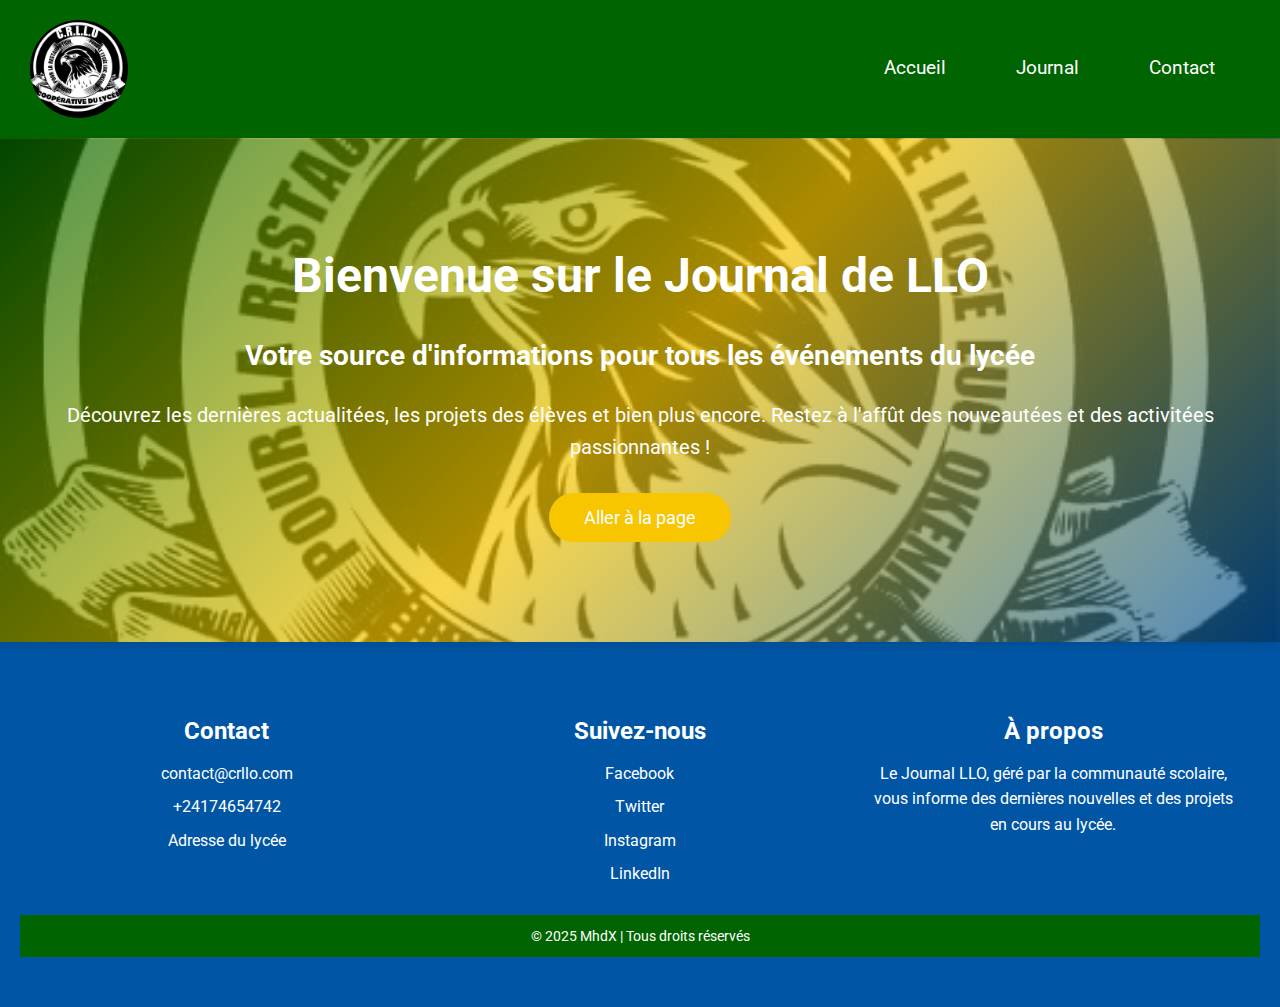
<file: index.html>
<!DOCTYPE html>
<html lang="fr">
<head>
    <meta charset="UTF-8">
    <meta name="viewport" content="width=device-width, initial-scale=1.0">
    <title>Journal Scolaire de LLO</title>
    <link rel="icon" href="./img/logo.jpg">
    <link href="https://fonts.googleapis.com/css2?family=Roboto:wght@400;500;700&display=swap" rel="stylesheet">
    <style>
        * {
            margin: 0;
            padding: 0;
            box-sizing: border-box;
            font-family: 'Roboto', sans-serif;
        }

        body {
            background-color: #f1f1f1;
            color: #333;
            line-height: 1.6;
            scroll-behavior: smooth;
        }

        
        .logo1 {
            width: 8%;
            height: auto;
            border-radius: 50%;
        }

        
        .navbar {
            background-color: #006400; 
            overflow: hidden;
            display: flex;
            justify-content: space-between;
            align-items: center;
            padding: 20px 30px;
            position: relative;
            box-shadow: 0 4px 8px rgba(0, 0, 0, 0.1);
        }

        .navbar ul {
            list-style-type: none;
            display: flex;
            justify-content: center;
            padding: 0;
        }

        .navbar ul li {
            margin: 0 20px;
        }

        .navbar ul li a {
            color: white;
            text-decoration: none;
            font-size: 1.2em;
            padding: 10px 15px;
            display: block;
            border-radius: 5px;
            transition: background-color 0.3s;
        }

        .navbar ul li a:hover {
            background-color: #f7c600; 
        }

        .menu-icon {
            display: none;
            cursor: pointer;
            flex-direction: column;
            align-items: center;
            justify-content: space-between;
            width: 30px;
            height: 25px;
        }

        .menu-icon .bar {
            width: 30px;
            height: 5px;
            background-color: white;
            border-radius: 5px;
        }

        @media (max-width: 768px) {
            .logo1 {
                width: 20%;
            }

            .navbar ul {
                display: none;
                flex-direction: column;
                width: 100%;
                text-align: center;
                background-color: #006400;
                padding-top: 20px;
            }

            .navbar ul li {
                margin: 10px 0;
            }

            .navbar ul li a {
                font-size: 1.2rem;
                padding: 10px;
            }

            .menu-icon {
                display: flex;
            }

            .navbar.open ul {
                display: flex;
            }
        }

        
.acceuil {
    text-align: center;
    padding: 100px 20px;
    background: 
        linear-gradient(135deg, rgba(0, 100, 0, 0.7), rgba(247, 198, 0, 0.7), rgba(0, 85, 164, 0.7)), 
        url('./img/logo.jpg'); 
    background-size: cover; 
    background-position: center; 
    color: white;
    position: relative;
    box-shadow: 0 4px 8px rgba(0, 0, 0, 0.1);
}



        .acceuil h1 {
            font-size: 48px;
            margin-bottom: 20px;
            animation: fadeIn 1s forwards;
        }

        .acceuil h2 {
            font-size: 28px;
            margin-bottom: 20px;
            animation: fadeIn 1.5s forwards;
        }

        .acceuil p {
            font-size: 20px;
            margin-bottom: 30px;
            animation: fadeIn 2s forwards;
        }

        .acceuil #button {
            background-color: #f7c600; 
            color: white;
            border: none;
            padding: 14px 35px;
            font-size: 18px;
            cursor: pointer;
            border-radius: 30px;
            transition: background-color 0.3s ease;
            animation: fadeIn 2.5s forwards;
        }

        .acceuil #button:hover {
            background-color: #0055A4; 
        }

        
        .footer {
            background-color: #0055A4; 
            color: white;
            padding: 50px 20px;
            text-align: center;
        }

        .footer-container {
            display: flex;
            justify-content: space-around;
            flex-wrap: wrap;
        }

        .footer-section {
            flex: 1;
            min-width: 250px;
            padding: 20px;
        }

        .footer-section h3 {
            font-size: 24px;
            margin-bottom: 10px;
        }

        .footer-section ul {
            list-style: none;
        }

        .footer-section ul li {
            margin: 8px 0;
        }

        .footer-section a {
            text-decoration: none;
            color: white;
            font-size: 16px;
            transition: color 0.3s ease;
        }

        .footer-section a:hover {
            color: #f7c600; 
        }

        .footer-bottom {
            background-color: #006400;
            padding: 10px;
        }

        .footer-bottom p {
            font-size: 14px;
        }

    
        @keyframes fadeIn {
            to {
                opacity: 1;
            }
        }
    </style>
</head>
<body>

    <header>
        <nav class="navbar">
            <img src="./img/logo.jpg" alt="crllologo" class="logo1">
            
           
            <div class="menu-icon" onclick="toggleMenu()">
                <span class="bar"></span>
                <span class="bar"></span>
                <span class="bar"></span>
            </div>
    
         
            <ul id="nav-links">
                <li><a href="#">Accueil</a></li>
                <li><a href="./artice/presentation.html">Journal</a></li>
                <li><a href="./contact.html">Contact</a></li>
            </ul>
        </nav>
    </header>

    <section class="acceuil">
        <h1 id="heading1">Bienvenue sur le Journal de LLO</h1>
        <h2 id="heading2">Votre source d'informations pour tous les événements du lycée</h2>
        <p id="description">
            Découvrez les dernières actualitées, les projets des élèves et bien plus encore. 
            Restez à l'affût des nouveautées et des activitées passionnantes !
        </p>
        <form action="https://mhdxmx.github.io/CRLLO/artice/presentation.html">
    <input id="button" type="submit" value="Aller à la page">
</form>

    </section>

    <footer class="footer">
        <div class="footer-container">
            <div class="footer-section">
                <h3>Contact</h3>
                <ul>
                    <li><a href="mailto:crllo2025@gmail.com">contact@crllo.com</a></li>
                    <li><a href="tel:+24174654742">+24174654742</a></li>
                    <li><a href="#">Adresse du lycée</a></li>
                </ul>
            </div>

            <div class="footer-section">
                <h3>Suivez-nous</h3>
                <ul class="social-links">
                    <li><a href="https://www.facebook.com/profile.php?viewas=100000686899395&id=61572574396732" target="_blank">Facebook</a></li>
                    <li><a href="https://twitter.com" target="_blank">Twitter</a></li>
                    <li><a href="https://www.instagram.com" target="_blank">Instagram</a></li>
                    <li><a href="https://www.linkedin.com" target="_blank">LinkedIn</a></li>
                </ul>
            </div>

            <div class="footer-section">
                <h3>À propos</h3>
                <p>
                    Le Journal LLO, géré par la communauté scolaire, vous informe des dernières nouvelles et des projets en cours au lycée.
                </p>
            </div>
        </div>

        <div class="footer-bottom">
            <p>&copy; 2025 MhdX | Tous droits réservés</p>
        </div>
    </footer>

    <script>
        
        function toggleMenu() {
            const navbar = document.querySelector('.navbar');
            navbar.classList.toggle('open');
        }

        window.onload = () => {
            document.getElementById('heading1').classList.add('animate');
            document.getElementById('heading2').classList.add('animate');
            document.getElementById('description').classList.add('animate');
            document.getElementById('button').classList.add('animate');
        }
    </script>
 
</body>
</html>
</file>
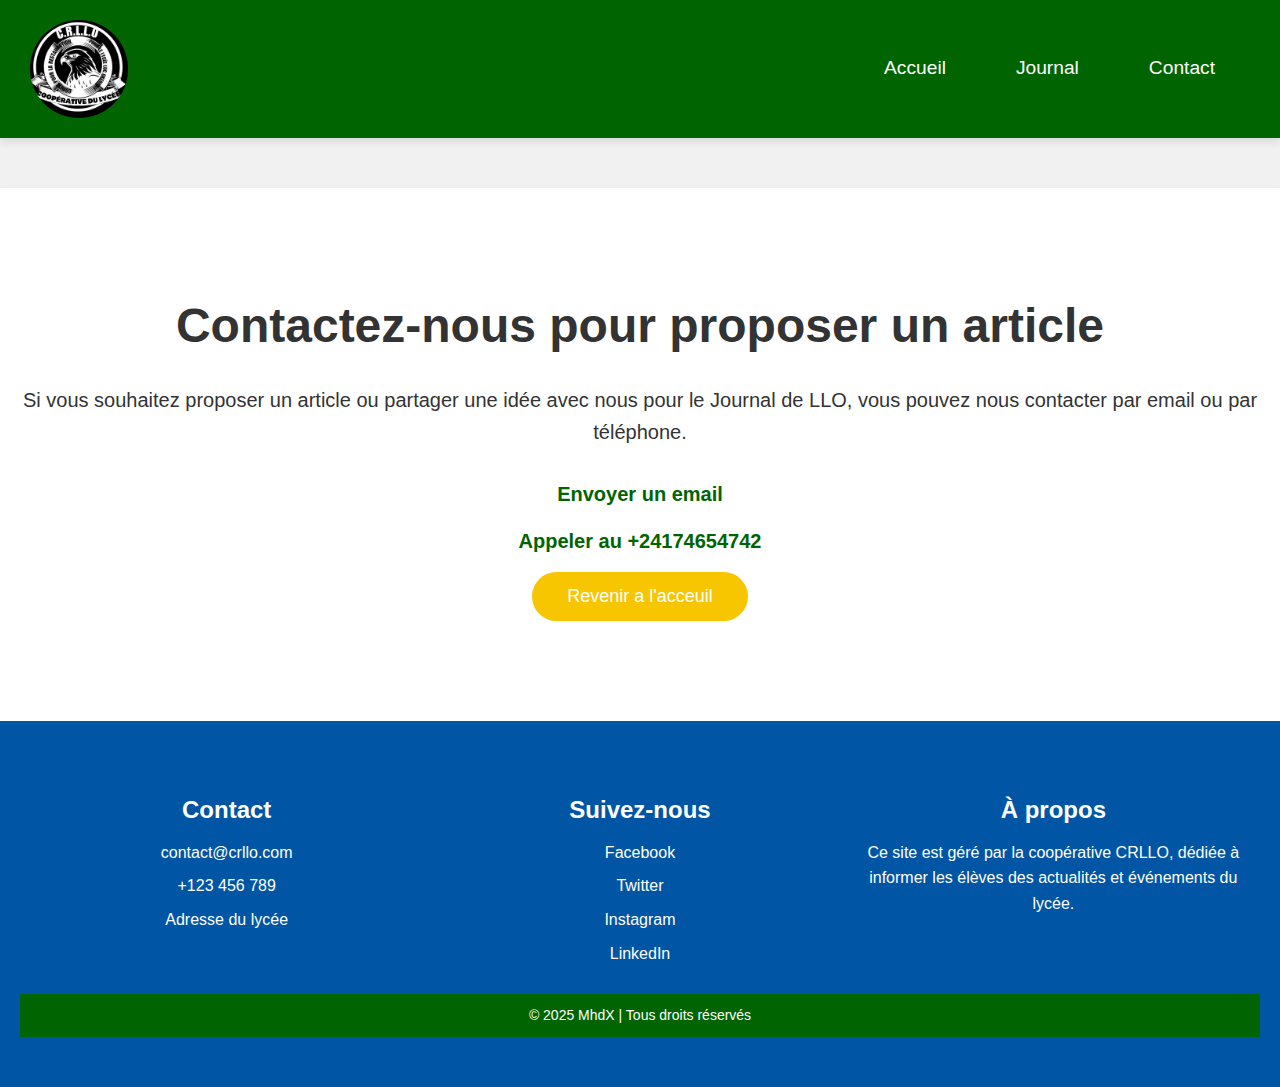
<file: contact.html>
<!DOCTYPE html>
<html lang="fr">
<head>
    <meta charset="UTF-8">
    <meta name="viewport" content="width=device-width, initial-scale=1.0">
    <title>Journal du Lycée</title>
    <style>
       
        * {
            margin: 0;
            padding: 0;
            box-sizing: border-box;
            font-family: 'Roboto', sans-serif;
        }

        body {
            background-color: #f1f1f1;
            color: #333;
            line-height: 1.6;
            scroll-behavior: smooth;
        }

        .logo1 {
            width: 8%;
            height: auto;
            border-radius: 50%;
        }

        .navbar {
            background-color: #006400; 
            overflow: hidden;
            display: flex;
            justify-content: space-between;
            align-items: center;
            padding: 20px 30px;
            position: relative;
            box-shadow: 0 4px 8px rgba(0, 0, 0, 0.1);
        }

        .navbar ul {
            list-style-type: none;
            display: flex;
            justify-content: center;
            padding: 0;
        }

        .navbar ul li {
            margin: 0 20px;
        }

        .navbar ul li a {
            color: white;
            text-decoration: none;
            font-size: 1.2em;
            padding: 10px 15px;
            display: block;
            border-radius: 5px;
            transition: background-color 0.3s;
        }

        .navbar ul li a:hover {
            background-color: #f7c600; 
        }

        .menu-icon {
            display: none;
            cursor: pointer;
            flex-direction: column;
            align-items: center;
            justify-content: space-between;
            width: 30px;
            height: 25px;
        }

        .menu-icon .bar {
            width: 30px;
            height: 5px;
            background-color: white;
            border-radius: 5px;
        }

        @media (max-width: 768px) {
            .logo1 {
                width: 20%;
            }

            .navbar ul {
                display: none;
                flex-direction: column;
                width: 100%;
                text-align: center;
                background-color: #006400; 
                padding-top: 20px;
            }

            .navbar ul li {
                margin: 10px 0;
            }

            .navbar ul li a {
                font-size: 1.2rem;
                padding: 10px;
            }

            .menu-icon {
                display: flex;
            }

            .navbar.open ul {
                display: flex;
            }
        }

     
        .contact-section {
            text-align: center;
            padding: 100px 20px;
            background-color: #fff;
            box-shadow: 0 4px 8px rgba(0, 0, 0, 0.1);
            margin-top: 50px;
        }

        .contact-section h1 {
            font-size: 48px;
            margin-bottom: 20px;
        }

        .contact-section p {
            font-size: 20px;
            margin-bottom: 30px;
        }

        .contact-section ul {
            list-style-type: none;
            font-size: 20px;
        }

        .contact-section ul li {
            margin: 15px 0;
        }

        .contact-section ul li a {
            text-decoration: none;
            color: #006400;
            font-weight: bold;
            transition: color 0.3s;
        }

        .contact-section ul li a:hover {
            color: #f7c600;
        }

        .contact-section button {
            background-color: #f7c600; /* Jaune du drapeau */
            color: white;
            border: none;
            padding: 14px 35px;
            font-size: 18px;
            cursor: pointer;
            border-radius: 30px;
            transition: background-color 0.3s ease;
            animation: fadeIn 2.5s forwards;
        }

        .contact-section button:hover {
            background-color: #0055A4; /* Bleu du drapeau */
        }
        .footer {
            background-color: #0055A4; 
            color: white;
            padding: 50px 20px;
            text-align: center;
        }

        .footer-container {
            display: flex;
            justify-content: space-around;
            flex-wrap: wrap;
        }

        .footer-section {
            flex: 1;
            min-width: 250px;
            padding: 20px;
        }

        .footer-section h3 {
            font-size: 24px;
            margin-bottom: 10px;
        }

        .footer-section ul {
            list-style: none;
        }

        .footer-section ul li {
            margin: 8px 0;
        }

        .footer-section a {
            text-decoration: none;
            color: white;
            font-size: 16px;
            transition: color 0.3s ease;
        }

        .footer-section a:hover {
            color: #f7c600; 
        }

        .footer-bottom {
            background-color: #006400; 
            padding: 10px;
        }

        .footer-bottom p {
            font-size: 14px;
        }

        
        @keyframes fadeIn {
            to {
                opacity: 1;
            }
        }
    </style>
</head>
<body>

    <header>
        <nav class="navbar">
            <img src="./img/logo.jpg" alt="crllologo" class="logo1">
            
           
            <div class="menu-icon" onclick="toggleMenu()">
                <span class="bar"></span>
                <span class="bar"></span>
                <span class="bar"></span>
            </div>
    
            <ul id="nav-links">
                <li><a href="../index.html">Accueil</a></li>
                <li><a href="./article/presentation.html">Journal</a></li>
                <li><a href="../contact.html">Contact</a></li>
            </ul>
        </nav>
    </header>

    <section class="contact-section">
        <h1>Contactez-nous pour proposer un article</h1>
        <p>
            Si vous souhaitez proposer un article ou partager une idée avec nous pour le Journal de LLO,
            vous pouvez nous contacter par email ou par téléphone.
        </p>
        <ul>
            <li><a href="mailto:crllo2025@gmail.com">Envoyer un email</a></li>
            <li><a href="tel:+24174654742">Appeler au +24174654742</a></li>
        </ul>

        <a href="./index.html">
            <button id="button">Revenir a l'acceuil</button>
        </a>
    </section>

    <footer class="footer">
        <div class="footer-container">
            <div class="footer-section">
                <h3>Contact</h3>
                <ul>
                    <li><a href="mailto:contact@crllo.com">contact@crllo.com</a></li>
                    <li><a href="tel:+123456789">+123 456 789</a></li>
                    <li><a href="#">Adresse du lycée</a></li>
                </ul>
            </div>
            
            <div class="footer-section">
                <h3>Suivez-nous</h3>
                <ul class="social-links">
                    <li><a href="https://www.facebook.com" target="_blank">Facebook</a></li>
                    <li><a href="https://twitter.com" target="_blank">Twitter</a></li>
                    <li><a href="https://www.instagram.com" target="_blank">Instagram</a></li>
                    <li><a href="https://www.linkedin.com" target="_blank">LinkedIn</a></li>
                </ul>
            </div>
    
            <div class="footer-section">
                <h3>À propos</h3>
                <p>
                    Ce site est géré par la coopérative CRLLO, dédiée à informer les élèves des actualités et événements du lycée.
                </p>
            </div>
        </div>
        
        <div class="footer-bottom">
            <p>&copy; 2025 MhdX | Tous droits réservés</p>
        </div>
    </footer>

    <script>
       
        function toggleMenu() {
            const navbar = document.querySelector('.navbar');
            navbar.classList.toggle('open');
        }
    </script>

</body>
</html>
</file>
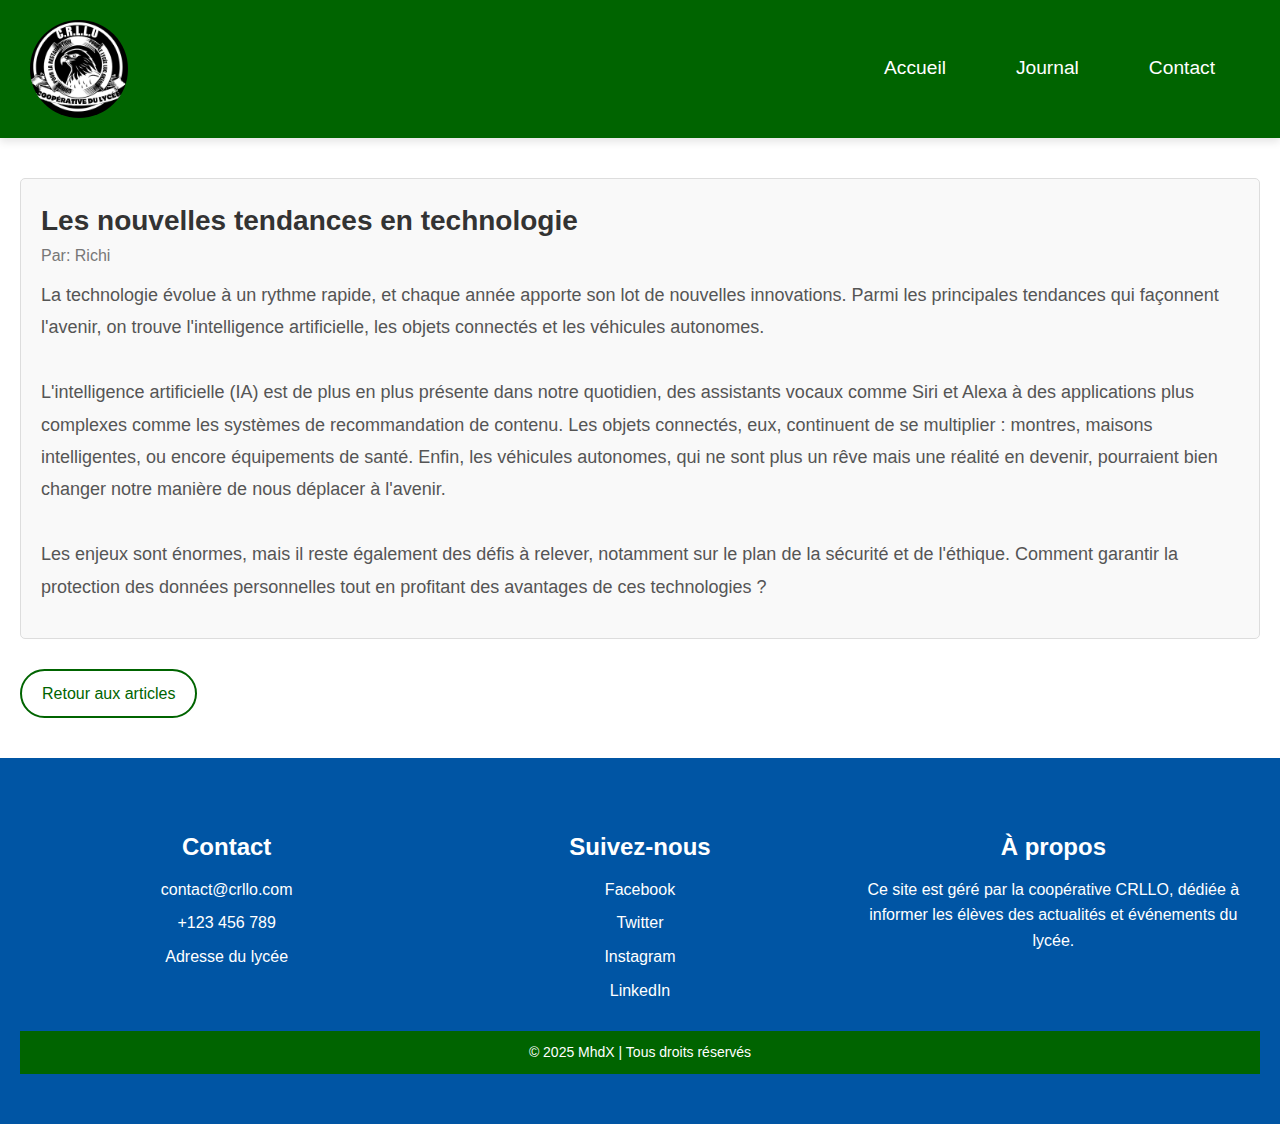
<file: artice/article-1.html>
<!DOCTYPE html>
<html lang="fr">
<head>
    <meta charset="UTF-8">
    <meta name="viewport" content="width=device-width, initial-scale=1.0">
    <title>Journal du Lycée</title>
    <style>
        
        * {
            margin: 0;
            padding: 0;
            box-sizing: border-box;
            font-family: 'Roboto', sans-serif;
        }

        body {
            background-color: #f1f1f1;
            color: #333;
            line-height: 1.6;
            scroll-behavior: smooth;
        }

        
        .logo1 {
            width: 8%;
            height: auto;
            border-radius: 50%;
        }

        
        .navbar {
            background-color: #006400; 
            overflow: hidden;
            display: flex;
            justify-content: space-between;
            align-items: center;
            padding: 20px 30px;
            position: relative;
            box-shadow: 0 4px 8px rgba(0, 0, 0, 0.1);
        }

        .navbar ul {
            list-style-type: none;
            display: flex;
            justify-content: center;
            padding: 0;
        }

        .navbar ul li {
            margin: 0 20px;
        }

        .navbar ul li a {
            color: white;
            text-decoration: none;
            font-size: 1.2em;
            padding: 10px 15px;
            display: block;
            border-radius: 5px;
            transition: background-color 0.3s;
        }

        .navbar ul li a:hover {
            background-color: #f7c600; 
        }

        .menu-icon {
            display: none;
            cursor: pointer;
            flex-direction: column;
            align-items: center;
            justify-content: space-between;
            width: 30px;
            height: 25px;
        }

        .menu-icon .bar {
            width: 30px;
            height: 5px;
            background-color: white;
            border-radius: 5px;
        }

        @media (max-width: 768px) {
            .logo1 {
                width: 20%;
            }

            .navbar ul {
                display: none;
                flex-direction: column;
                width: 100%;
                text-align: center;
                background-color: #006400; 
                padding-top: 20px;
            }

            .navbar ul li {
                margin: 10px 0;
            }

            .navbar ul li a {
                font-size: 1.2rem;
                padding: 10px;
            }

            .menu-icon {
                display: flex;
            }

            .navbar.open ul {
                display: flex;
            }
        }

        main {
            padding: 40px 20px;
            background-color: #ffffff;
        }

        .full-article {
            margin-bottom: 30px;
            padding: 20px;
            border: 1px solid #ddd;
            border-radius: 5px;
            background-color: #f9f9f9;
        }

        .full-article h2 {
            font-size: 28px;
            color: #333;
        }

        .full-article .author {
            font-size: 16px;
            color: #777;
            margin-bottom: 10px;
        }

        .full-article .content {
            font-size: 18px;
            color: #555;
            margin-bottom: 15px;
            line-height: 1.8;
        }

        .back-to-home {
            display: inline-block;
            font-size: 16px;
            color: #006400;
            text-decoration: none;
            padding: 10px 20px;
            border: 2px solid #006400;
            border-radius: 30px;
            transition: background-color 0.3s;
        }

        .back-to-home:hover {
            background-color: #006400;
            color: white;
        }

        
        .footer {
            background-color: #0055A4; 
            color: white;
            padding: 50px 20px;
            text-align: center;
        }

        .footer-container {
            display: flex;
            justify-content: space-around;
            flex-wrap: wrap;
        }

        .footer-section {
            flex: 1;
            min-width: 250px;
            padding: 20px;
        }

        .footer-section h3 {
            font-size: 24px;
            margin-bottom: 10px;
        }

        .footer-section ul {
            list-style: none;
        }

        .footer-section ul li {
            margin: 8px 0;
        }

        .footer-section a {
            text-decoration: none;
            color: white;
            font-size: 16px;
            transition: color 0.3s ease;
        }

        .footer-section a:hover {
            color: #f7c600; 
        }

        .footer-bottom {
            background-color: #006400; 
            padding: 10px;
        }

        .footer-bottom p {
            font-size: 14px;
        }

        
        @keyframes fadeIn {
            to {
                opacity: 1;
            }
        }
    </style>
</head>
<body>

    <header>
        <nav class="navbar">
            <img src="../img/logo.jpg" alt="crllologo" class="logo1">
            
            
            <div class="menu-icon" onclick="toggleMenu()">
                <span class="bar"></span>
                <span class="bar"></span>
                <span class="bar"></span>
            </div>
    
            
            <ul id="nav-links">
                <li><a href="../index.html">Accueil</a></li>
                <li><a href="./article/presentation.html">Journal</a></li>
                <li><a href="../contact.html">Contact</a></li>
            </ul>
        </nav>
    </header>

    <main>
        <article class="full-article">
            <h2>Les nouvelles tendances en technologie</h2>
            <p class="author">Par: Richi</p>
            <p class="content">
                La technologie évolue à un rythme rapide, et chaque année apporte son lot de nouvelles innovations. Parmi les principales tendances qui façonnent l'avenir, on trouve l'intelligence artificielle, les objets connectés et les véhicules autonomes.
                <br><br>
                L'intelligence artificielle (IA) est de plus en plus présente dans notre quotidien, des assistants vocaux comme Siri et Alexa à des applications plus complexes comme les systèmes de recommandation de contenu. Les objets connectés, eux, continuent de se multiplier : montres, maisons intelligentes, ou encore équipements de santé. Enfin, les véhicules autonomes, qui ne sont plus un rêve mais une réalité en devenir, pourraient bien changer notre manière de nous déplacer à l'avenir.
                <br><br>
                Les enjeux sont énormes, mais il reste également des défis à relever, notamment sur le plan de la sécurité et de l'éthique. Comment garantir la protection des données personnelles tout en profitant des avantages de ces technologies ?
            </p>
        </article>
        
        <a href="./presentation.html" class="back-to-home">Retour aux articles</a>
    </main>

    <footer class="footer">
        <div class="footer-container">
            <div class="footer-section">
                <h3>Contact</h3>
                <ul>
                    <li><a href="mailto:contact@crllo.com">contact@crllo.com</a></li>
                    <li><a href="tel:+123456789">+123 456 789</a></li>
                    <li><a href="#">Adresse du lycée</a></li>
                </ul>
            </div>
            
            <div class="footer-section">
                <h3>Suivez-nous</h3>
                <ul class="social-links">
                    <li><a href="https://www.facebook.com" target="_blank">Facebook</a></li>
                    <li><a href="https://twitter.com" target="_blank">Twitter</a></li>
                    <li><a href="https://www.instagram.com" target="_blank">Instagram</a></li>
                    <li><a href="https://www.linkedin.com" target="_blank">LinkedIn</a></li>
                </ul>
            </div>
    
            <div class="footer-section">
                <h3>À propos</h3>
                <p>
                    Ce site est géré par la coopérative CRLLO, dédiée à informer les élèves des actualités et événements du lycée.
                </p>
            </div>
        </div>
        
        <div class="footer-bottom">
            <p>&copy; 2025 MhdX | Tous droits réservés</p>
        </div>
    </footer>

    <script>
    
        function toggleMenu() {
            const navbar = document.querySelector('.navbar');
            navbar.classList.toggle('open');
        }
    </script>

</body>
</html>
</file>
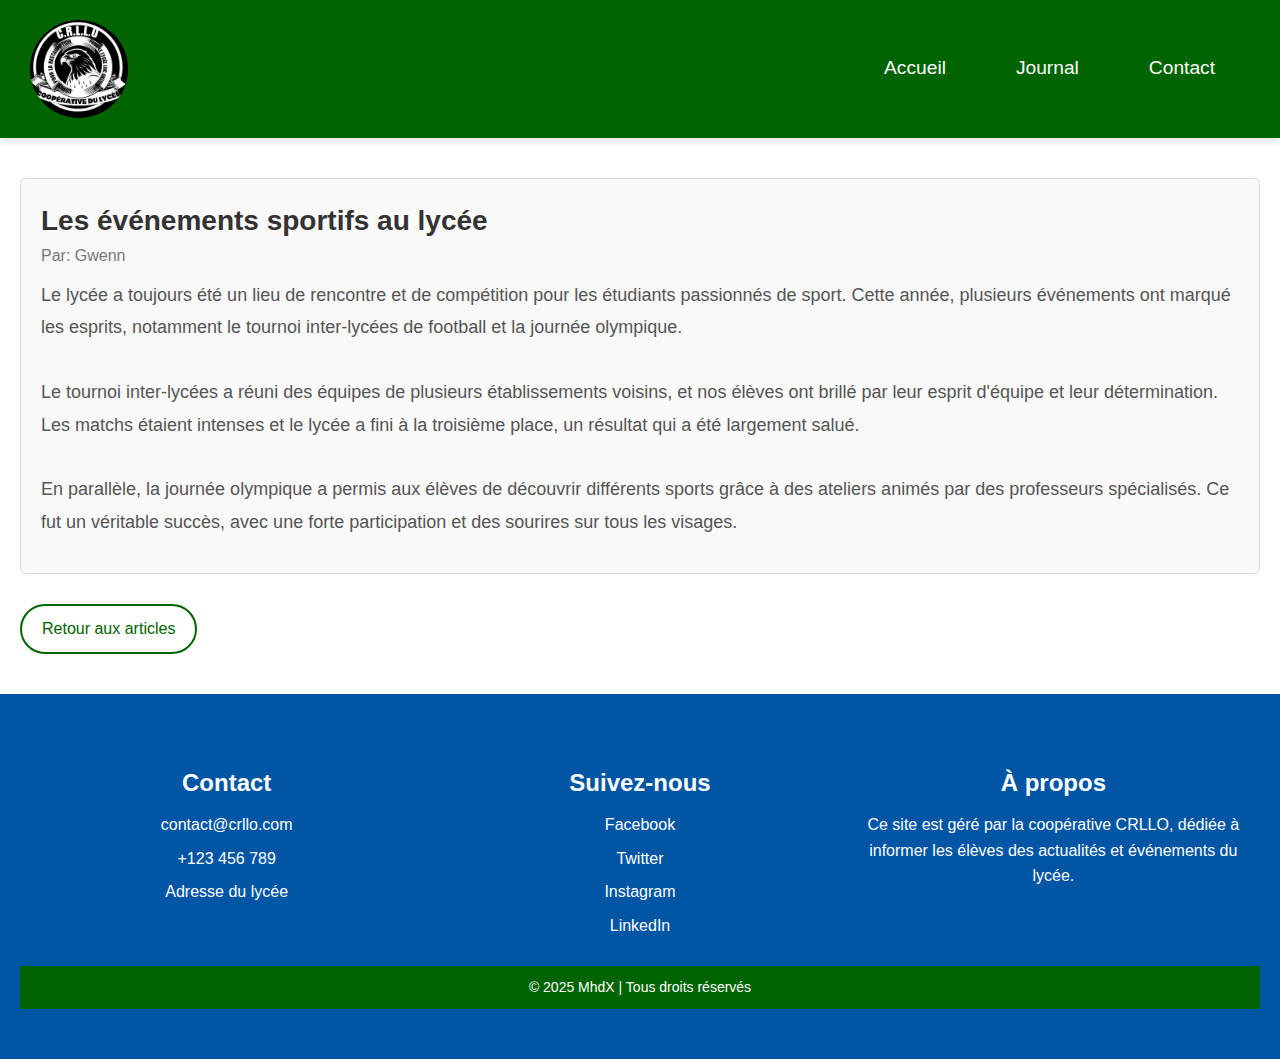
<file: artice/article-2.html>
<!DOCTYPE html>
<html lang="fr">
<head>
    <meta charset="UTF-8">
    <meta name="viewport" content="width=device-width, initial-scale=1.0">
    <title>Journal du Lycée</title>
    <style>
       
        * {
            margin: 0;
            padding: 0;
            box-sizing: border-box;
            font-family: 'Roboto', sans-serif;
        }

        body {
            background-color: #f1f1f1;
            color: #333;
            line-height: 1.6;
            scroll-behavior: smooth;
        }


        .logo1 {
            width: 8%;
            height: auto;
            border-radius: 50%;
        }

        .navbar {
            background-color: #006400; 
            overflow: hidden;
            display: flex;
            justify-content: space-between;
            align-items: center;
            padding: 20px 30px;
            position: relative;
            box-shadow: 0 4px 8px rgba(0, 0, 0, 0.1);
        }

        .navbar ul {
            list-style-type: none;
            display: flex;
            justify-content: center;
            padding: 0;
        }

        .navbar ul li {
            margin: 0 20px;
        }

        .navbar ul li a {
            color: white;
            text-decoration: none;
            font-size: 1.2em;
            padding: 10px 15px;
            display: block;
            border-radius: 5px;
            transition: background-color 0.3s;
        }

        .navbar ul li a:hover {
            background-color: #f7c600; 
        }

        .menu-icon {
            display: none;
            cursor: pointer;
            flex-direction: column;
            align-items: center;
            justify-content: space-between;
            width: 30px;
            height: 25px;
        }

        .menu-icon .bar {
            width: 30px;
            height: 5px;
            background-color: white;
            border-radius: 5px;
        }

        @media (max-width: 768px) {
            .logo1 {
                width: 20%;
            }

            .navbar ul {
                display: none;
                flex-direction: column;
                width: 100%;
                text-align: center;
                background-color: #006400; 
                padding-top: 20px;
            }

            .navbar ul li {
                margin: 10px 0;
            }

            .navbar ul li a {
                font-size: 1.2rem;
                padding: 10px;
            }

            .menu-icon {
                display: flex;
            }

            .navbar.open ul {
                display: flex;
            }
        }

        
        main {
            padding: 40px 20px;
            background-color: #ffffff;
        }

        .full-article {
            margin-bottom: 30px;
            padding: 20px;
            border: 1px solid #ddd;
            border-radius: 5px;
            background-color: #f9f9f9;
        }

        .full-article h2 {
            font-size: 28px;
            color: #333;
        }

        .full-article .author {
            font-size: 16px;
            color: #777;
            margin-bottom: 10px;
        }

        .full-article .content {
            font-size: 18px;
            color: #555;
            margin-bottom: 15px;
            line-height: 1.8;
        }

        .back-to-home {
            display: inline-block;
            font-size: 16px;
            color: #006400;
            text-decoration: none;
            padding: 10px 20px;
            border: 2px solid #006400;
            border-radius: 30px;
            transition: background-color 0.3s;
        }

        .back-to-home:hover {
            background-color: #006400;
            color: white;
        }

       
        .footer {
            background-color: #0055A4; 
            color: white;
            padding: 50px 20px;
            text-align: center;
        }

        .footer-container {
            display: flex;
            justify-content: space-around;
            flex-wrap: wrap;
        }

        .footer-section {
            flex: 1;
            min-width: 250px;
            padding: 20px;
        }

        .footer-section h3 {
            font-size: 24px;
            margin-bottom: 10px;
        }

        .footer-section ul {
            list-style: none;
        }

        .footer-section ul li {
            margin: 8px 0;
        }

        .footer-section a {
            text-decoration: none;
            color: white;
            font-size: 16px;
            transition: color 0.3s ease;
        }

        .footer-section a:hover {
            color: #f7c600; 
        }

        .footer-bottom {
            background-color: #006400; 
            padding: 10px;
        }

        .footer-bottom p {
            font-size: 14px;
        }

        
        @keyframes fadeIn {
            to {
                opacity: 1;
            }
        }
    </style>
</head>
<body>

    <header>
        <nav class="navbar">
            <img src="../img/logo.jpg" alt="crllologo" class="logo1">
            
           
            <div class="menu-icon" onclick="toggleMenu()">
                <span class="bar"></span>
                <span class="bar"></span>
                <span class="bar"></span>
            </div>
    

            <ul id="nav-links">
                <li><a href="../index.html">Accueil</a></li>
                <li><a href="./article/presentation.html">Journal</a></li>
                <li><a href="../contact.html">Contact</a></li>
            </ul>
        </nav>
    </header>

    <main>
        <article class="full-article">
            <h2>Les événements sportifs au lycée</h2>
            <p class="author">Par: Gwenn</p>
            <p class="content">
                Le lycée a toujours été un lieu de rencontre et de compétition pour les étudiants passionnés de sport. Cette année, plusieurs événements ont marqué les esprits, notamment le tournoi inter-lycées de football et la journée olympique.
                <br><br>
                Le tournoi inter-lycées a réuni des équipes de plusieurs établissements voisins, et nos élèves ont brillé par leur esprit d'équipe et leur détermination. Les matchs étaient intenses et le lycée a fini à la troisième place, un résultat qui a été largement salué.
                <br><br>
                En parallèle, la journée olympique a permis aux élèves de découvrir différents sports grâce à des ateliers animés par des professeurs spécialisés. Ce fut un véritable succès, avec une forte participation et des sourires sur tous les visages.
            </p>
        </article>

        <a href="./presentation.html" class="back-to-home">Retour aux articles</a>
    </main>

    <footer class="footer">
        <div class="footer-container">
            <div class="footer-section">
                <h3>Contact</h3>
                <ul>
                    <li><a href="mailto:contact@crllo.com">contact@crllo.com</a></li>
                    <li><a href="tel:+123456789">+123 456 789</a></li>
                    <li><a href="#">Adresse du lycée</a></li>
                </ul>
            </div>
            
            <div class="footer-section">
                <h3>Suivez-nous</h3>
                <ul class="social-links">
                    <li><a href="https://www.facebook.com" target="_blank">Facebook</a></li>
                    <li><a href="https://twitter.com" target="_blank">Twitter</a></li>
                    <li><a href="https://www.instagram.com" target="_blank">Instagram</a></li>
                    <li><a href="https://www.linkedin.com" target="_blank">LinkedIn</a></li>
                </ul>
            </div>
    
            <div class="footer-section">
                <h3>À propos</h3>
                <p>
                    Ce site est géré par la coopérative CRLLO, dédiée à informer les élèves des actualités et événements du lycée.
                </p>
            </div>
        </div>
        
        <div class="footer-bottom">
            <p>&copy; 2025 MhdX | Tous droits réservés</p>
        </div>
    </footer>

    <script>
       
        function toggleMenu() {
            const navbar = document.querySelector('.navbar');
            navbar.classList.toggle('open');
        }
    </script>

</body>
</html>
</file>
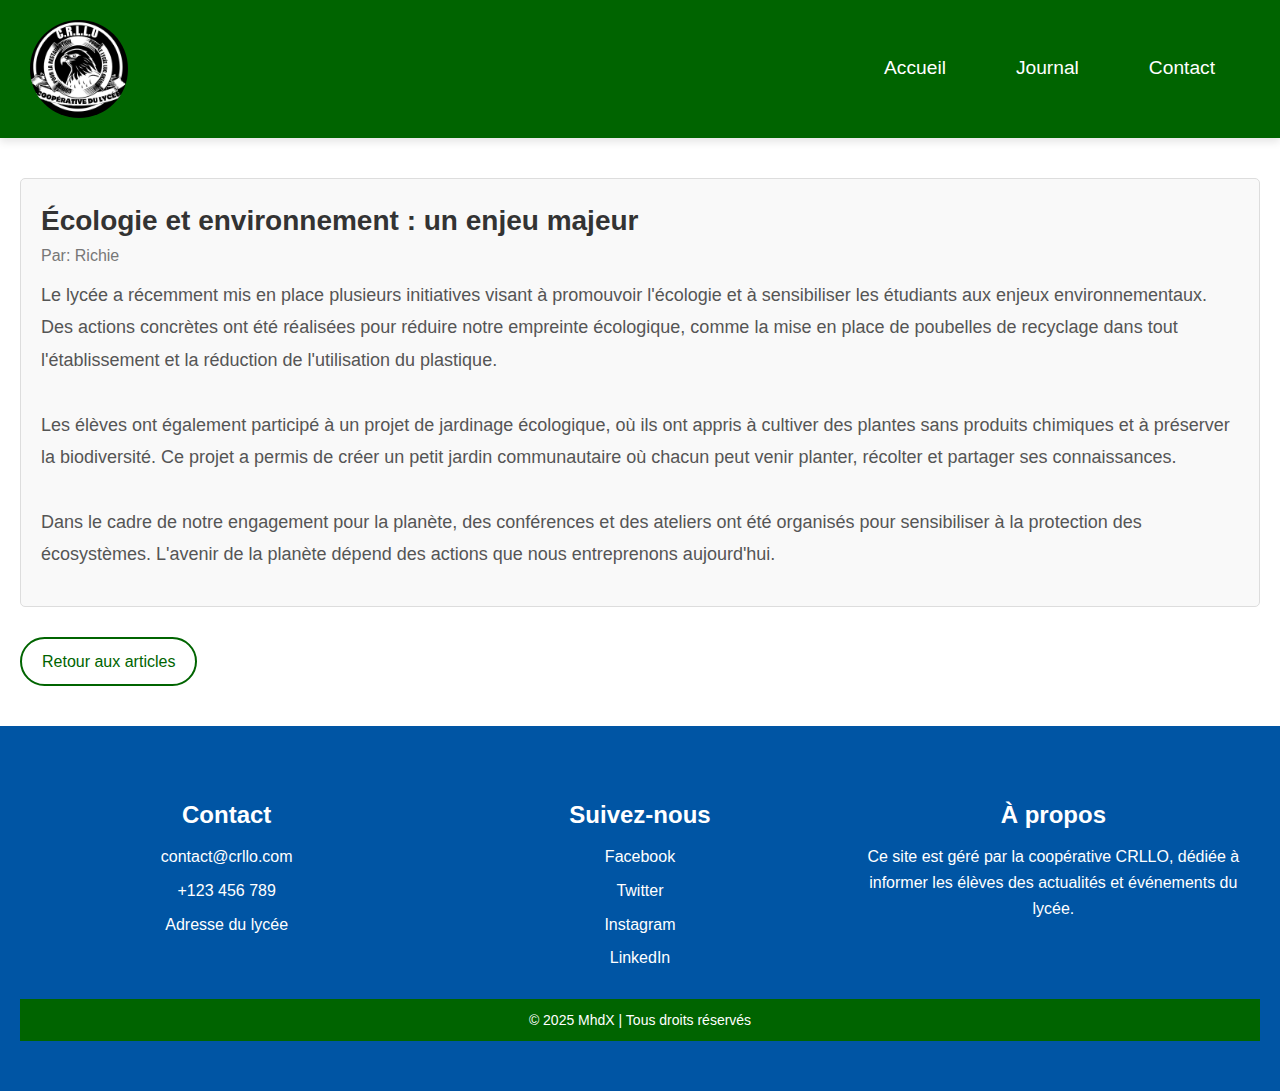
<file: artice/article-3.html>
<!DOCTYPE html>
<html lang="fr">
<head>
    <meta charset="UTF-8">
    <meta name="viewport" content="width=device-width, initial-scale=1.0">
    <title>Journal du Lycée</title>
    <style>
        
        * {
            margin: 0;
            padding: 0;
            box-sizing: border-box;
            font-family: 'Roboto', sans-serif;
        }

        body {
            background-color: #f1f1f1;
            color: #333;
            line-height: 1.6;
            scroll-behavior: smooth;
        }

       
        .logo1 {
            width: 8%;
            height: auto;
            border-radius: 50%;
        }

       
        .navbar {
            background-color: #006400; 
            overflow: hidden;
            display: flex;
            justify-content: space-between;
            align-items: center;
            padding: 20px 30px;
            position: relative;
            box-shadow: 0 4px 8px rgba(0, 0, 0, 0.1);
        }

        .navbar ul {
            list-style-type: none;
            display: flex;
            justify-content: center;
            padding: 0;
        }

        .navbar ul li {
            margin: 0 20px;
        }

        .navbar ul li a {
            color: white;
            text-decoration: none;
            font-size: 1.2em;
            padding: 10px 15px;
            display: block;
            border-radius: 5px;
            transition: background-color 0.3s;
        }

        .navbar ul li a:hover {
            background-color: #f7c600;
        }

        .menu-icon {
            display: none;
            cursor: pointer;
            flex-direction: column;
            align-items: center;
            justify-content: space-between;
            width: 30px;
            height: 25px;
        }

        .menu-icon .bar {
            width: 30px;
            height: 5px;
            background-color: white;
            border-radius: 5px;
        }

        @media (max-width: 768px) {
            .logo1 {
                width: 20%;
            }

            .navbar ul {
                display: none;
                flex-direction: column;
                width: 100%;
                text-align: center;
                background-color: #006400; 
                padding-top: 20px;
            }

            .navbar ul li {
                margin: 10px 0;
            }

            .navbar ul li a {
                font-size: 1.2rem;
                padding: 10px;
            }

            .menu-icon {
                display: flex;
            }

            .navbar.open ul {
                display: flex;
            }
        }

       
        main {
            padding: 40px 20px;
            background-color: #ffffff;
        }

        .full-article {
            margin-bottom: 30px;
            padding: 20px;
            border: 1px solid #ddd;
            border-radius: 5px;
            background-color: #f9f9f9;
        }

        .full-article h2 {
            font-size: 28px;
            color: #333;
        }

        .full-article .author {
            font-size: 16px;
            color: #777;
            margin-bottom: 10px;
        }

        .full-article .content {
            font-size: 18px;
            color: #555;
            margin-bottom: 15px;
            line-height: 1.8;
        }

        .back-to-home {
            display: inline-block;
            font-size: 16px;
            color: #006400;
            text-decoration: none;
            padding: 10px 20px;
            border: 2px solid #006400;
            border-radius: 30px;
            transition: background-color 0.3s;
        }

        .back-to-home:hover {
            background-color: #006400;
            color: white;
        }

      
        .footer {
            background-color: #0055A4; 
            color: white;
            padding: 50px 20px;
            text-align: center;
        }

        .footer-container {
            display: flex;
            justify-content: space-around;
            flex-wrap: wrap;
        }

        .footer-section {
            flex: 1;
            min-width: 250px;
            padding: 20px;
        }

        .footer-section h3 {
            font-size: 24px;
            margin-bottom: 10px;
        }

        .footer-section ul {
            list-style: none;
        }

        .footer-section ul li {
            margin: 8px 0;
        }

        .footer-section a {
            text-decoration: none;
            color: white;
            font-size: 16px;
            transition: color 0.3s ease;
        }

        .footer-section a:hover {
            color: #f7c600; 
        }

        .footer-bottom {
            background-color: #006400; 
            padding: 10px;
        }

        .footer-bottom p {
            font-size: 14px;
        }

        
        @keyframes fadeIn {
            to {
                opacity: 1;
            }
        }
    </style>
</head>
<body>

    <header>
        <nav class="navbar">
            <img src="../img/logo.jpg" alt="crllologo" class="logo1">
            
           
            <div class="menu-icon" onclick="toggleMenu()">
                <span class="bar"></span>
                <span class="bar"></span>
                <span class="bar"></span>
            </div>
    
           
            <ul id="nav-links">
                <li><a href="../index.html">Accueil</a></li>
                <li><a href="../artice/presentation.html">Journal</a></li>
                <li><a href="../contact.html">Contact</a></li>
            </ul>
        </nav>
    </header>

    <main class="article-main">
        <article class="full-article">
            <h2 class="article-title">Écologie et environnement : un enjeu majeur</h2>
            <p class="author">Par: Richie</p>
            <p class="content">
                Le lycée a récemment mis en place plusieurs initiatives visant à promouvoir l'écologie et à sensibiliser les étudiants aux enjeux environnementaux. Des actions concrètes ont été réalisées pour réduire notre empreinte écologique, comme la mise en place de poubelles de recyclage dans tout l'établissement et la réduction de l'utilisation du plastique.
                <br><br>
                Les élèves ont également participé à un projet de jardinage écologique, où ils ont appris à cultiver des plantes sans produits chimiques et à préserver la biodiversité. Ce projet a permis de créer un petit jardin communautaire où chacun peut venir planter, récolter et partager ses connaissances.
                <br><br>
                Dans le cadre de notre engagement pour la planète, des conférences et des ateliers ont été organisés pour sensibiliser à la protection des écosystèmes. L'avenir de la planète dépend des actions que nous entreprenons aujourd'hui.
            </p>
        </article>

        <a href="./presentation.html" class="back-to-home">Retour aux articles</a>
    </main>

    <footer class="footer">
        <div class="footer-container">
            <div class="footer-section">
                <h3>Contact</h3>
                <ul>
                    <li><a href="mailto:contact@crllo.com">contact@crllo.com</a></li>
                    <li><a href="tel:+123456789">+123 456 789</a></li>
                    <li><a href="#">Adresse du lycée</a></li>
                </ul>
            </div>
            
            <div class="footer-section">
                <h3>Suivez-nous</h3>
                <ul class="social-links">
                    <li><a href="https://www.facebook.com" target="_blank">Facebook</a></li>
                    <li><a href="https://twitter.com" target="_blank">Twitter</a></li>
                    <li><a href="https://www.instagram.com" target="_blank">Instagram</a></li>
                    <li><a href="https://www.linkedin.com" target="_blank">LinkedIn</a></li>
                </ul>
            </div>
    
            <div class="footer-section">
                <h3>À propos</h3>
                <p>
                    Ce site est géré par la coopérative CRLLO, dédiée à informer les élèves des actualités et événements du lycée.
                </p>
            </div>
        </div>
        
        <div class="footer-bottom">
            <p>&copy; 2025 MhdX | Tous droits réservés</p>
        </div>
    </footer>

    <script>
       
        function toggleMenu() {
            const navbar = document.querySelector('.navbar');
            navbar.classList.toggle('open');
        }
    </script>

</body>
</html>
</file>
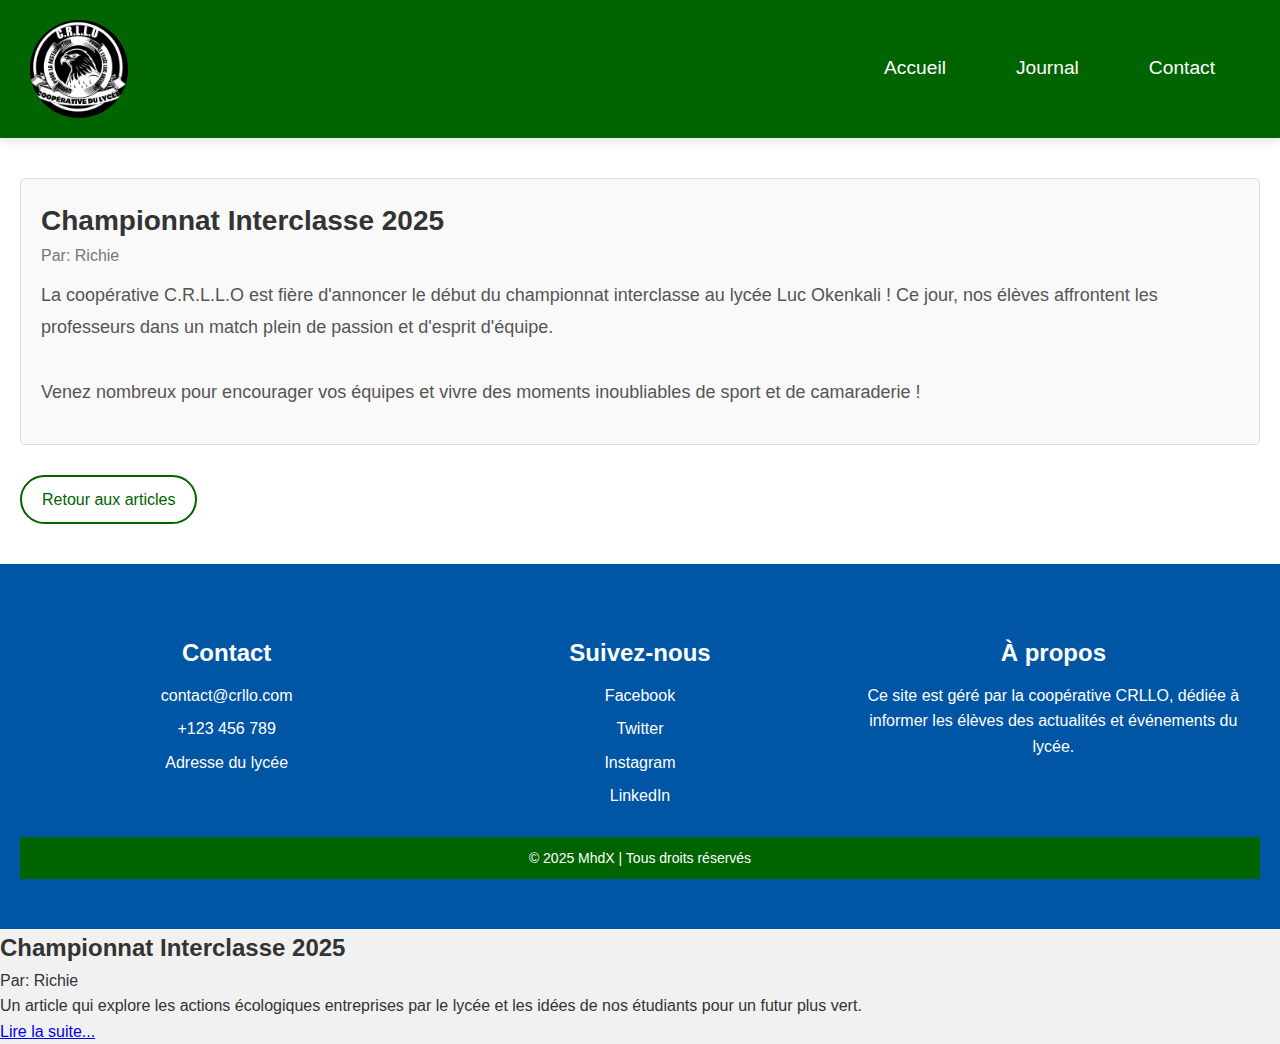
<file: artice/article-4.html>
<!DOCTYPE html>
<html lang="fr">
<head>
    <meta charset="UTF-8">
    <meta name="viewport" content="width=device-width, initial-scale=1.0">
    <title>Journal du Lycée</title>
    <style>
        /* Global Styles */
        * {
            margin: 0;
            padding: 0;
            box-sizing: border-box;
            font-family: 'Roboto', sans-serif;
        }

        body {
            background-color: #f1f1f1;
            color: #333;
            line-height: 1.6;
            scroll-behavior: smooth;
        }

        /* Header Styles */
        .logo1 {
            width: 8%;
            height: auto;
            border-radius: 50%;
        }

        /* Navbar Styles */
        .navbar {
            background-color: #006400; /* Vert du drapeau */
            overflow: hidden;
            display: flex;
            justify-content: space-between;
            align-items: center;
            padding: 20px 30px;
            position: relative;
            box-shadow: 0 4px 8px rgba(0, 0, 0, 0.1);
        }

        .navbar ul {
            list-style-type: none;
            display: flex;
            justify-content: center;
            padding: 0;
        }

        .navbar ul li {
            margin: 0 20px;
        }

        .navbar ul li a {
            color: white;
            text-decoration: none;
            font-size: 1.2em;
            padding: 10px 15px;
            display: block;
            border-radius: 5px;
            transition: background-color 0.3s;
        }

        .navbar ul li a:hover {
            background-color: #f7c600; /* Jaune du drapeau */
        }

        .menu-icon {
            display: none;
            cursor: pointer;
            flex-direction: column;
            align-items: center;
            justify-content: space-between;
            width: 30px;
            height: 25px;
        }

        .menu-icon .bar {
            width: 30px;
            height: 5px;
            background-color: white;
            border-radius: 5px;
        }

        @media (max-width: 768px) {
            .logo1 {
                width: 20%;
            }

            .navbar ul {
                display: none;
                flex-direction: column;
                width: 100%;
                text-align: center;
                background-color: #006400; /* Vert du drapeau */
                padding-top: 20px;
            }

            .navbar ul li {
                margin: 10px 0;
            }

            .navbar ul li a {
                font-size: 1.2rem;
                padding: 10px;
            }

            .menu-icon {
                display: flex;
            }

            .navbar.open ul {
                display: flex;
            }
        }

        /* Full Article Styles */
        main {
            padding: 40px 20px;
            background-color: #ffffff;
        }

        .full-article {
            margin-bottom: 30px;
            padding: 20px;
            border: 1px solid #ddd;
            border-radius: 5px;
            background-color: #f9f9f9;
        }

        .full-article h2 {
            font-size: 28px;
            color: #333;
        }

        .full-article .author {
            font-size: 16px;
            color: #777;
            margin-bottom: 10px;
        }

        .full-article .content {
            font-size: 18px;
            color: #555;
            margin-bottom: 15px;
            line-height: 1.8;
        }

        .back-to-home {
            display: inline-block;
            font-size: 16px;
            color: #006400;
            text-decoration: none;
            padding: 10px 20px;
            border: 2px solid #006400;
            border-radius: 30px;
            transition: background-color 0.3s;
        }

        .back-to-home:hover {
            background-color: #006400;
            color: white;
        }

        /* Footer Styles */
        .footer {
            background-color: #0055A4; /* Bleu du drapeau */
            color: white;
            padding: 50px 20px;
            text-align: center;
        }

        .footer-container {
            display: flex;
            justify-content: space-around;
            flex-wrap: wrap;
        }

        .footer-section {
            flex: 1;
            min-width: 250px;
            padding: 20px;
        }

        .footer-section h3 {
            font-size: 24px;
            margin-bottom: 10px;
        }

        .footer-section ul {
            list-style: none;
        }

        .footer-section ul li {
            margin: 8px 0;
        }

        .footer-section a {
            text-decoration: none;
            color: white;
            font-size: 16px;
            transition: color 0.3s ease;
        }

        .footer-section a:hover {
            color: #f7c600; /* Jaune du drapeau */
        }

        .footer-bottom {
            background-color: #006400; /* Vert du drapeau */
            padding: 10px;
        }

        .footer-bottom p {
            font-size: 14px;
        }

        /* Animations */
        @keyframes fadeIn {
            to {
                opacity: 1;
            }
        }
    </style>
</head>
<body>

    <header>
        <nav class="navbar">
            <img src="../img/logo.jpg" alt="crllologo" class="logo1">
            
            <!-- Icône du menu hamburger visible sur mobile -->
            <div class="menu-icon" onclick="toggleMenu()">
                <span class="bar"></span>
                <span class="bar"></span>
                <span class="bar"></span>
            </div>
    
            <!-- Liste de liens du menu -->
            <ul id="nav-links">
                <li><a href="../index.html">Accueil</a></li>
                <li><a href="../artice/presentation.html">Journal</a></li>
                <li><a href="../contact.html">Contact</a></li>
            </ul>
        </nav>
    </header>

    <main>
        <article class="full-article">
            <h2> Championnat Interclasse 2025</h2>
            <p class="author">Par: Richie</p>
            <p class="content">
                La coopérative C.R.L.L.O est fière d'annoncer le début du championnat interclasse au lycée Luc Okenkali ! Ce jour, nos élèves affrontent les professeurs dans un match plein de passion et d'esprit d'équipe.  <br><br>
                
          
                Venez nombreux pour encourager vos équipes et vivre des moments inoubliables de sport et de camaraderie !
            </p>
        </article>

        <a href="./presentation.html" class="back-to-home">Retour aux articles</a>
    </main>

    <footer class="footer">
        <div class="footer-container">
            <div class="footer-section">
                <h3>Contact</h3>
                <ul>
                    <li><a href="mailto:contact@crllo.com">contact@crllo.com</a></li>
                    <li><a href="tel:+123456789">+123 456 789</a></li>
                    <li><a href="#">Adresse du lycée</a></li>
                </ul>
            </div>
            
            <div class="footer-section">
                <h3>Suivez-nous</h3>
                <ul class="social-links">
                    <li><a href="https://www.facebook.com" target="_blank">Facebook</a></li>
                    <li><a href="https://twitter.com" target="_blank">Twitter</a></li>
                    <li><a href="https://www.instagram.com" target="_blank">Instagram</a></li>
                    <li><a href="https://www.linkedin.com" target="_blank">LinkedIn</a></li>
                </ul>
            </div>
    
            <div class="footer-section">
                <h3>À propos</h3>
                <p>
                    Ce site est géré par la coopérative CRLLO, dédiée à informer les élèves des actualités et événements du lycée.
                </p>
            </div>
        </div>
        
        <div class="footer-bottom">
            <p>&copy; 2025 MhdX | Tous droits réservés</p>
        </div>
    </footer>

    <script>
        // Fonction pour gérer le menu mobile
        function toggleMenu() {
            const navbar = document.querySelector('.navbar');
            navbar.classList.toggle('open');
        }
    </script>

</body>
</html>

<section class="article">
    <h2>Championnat Interclasse 2025</h2>
    <p class="author">Par: Richie</p>
    <p class="excerpt">Un article qui explore les actions écologiques entreprises par le lycée et les idées de nos étudiants pour un futur plus vert.</p>
    <a href="./article-3.html" class="read-more">Lire la suite...</a>
</section>
</file>
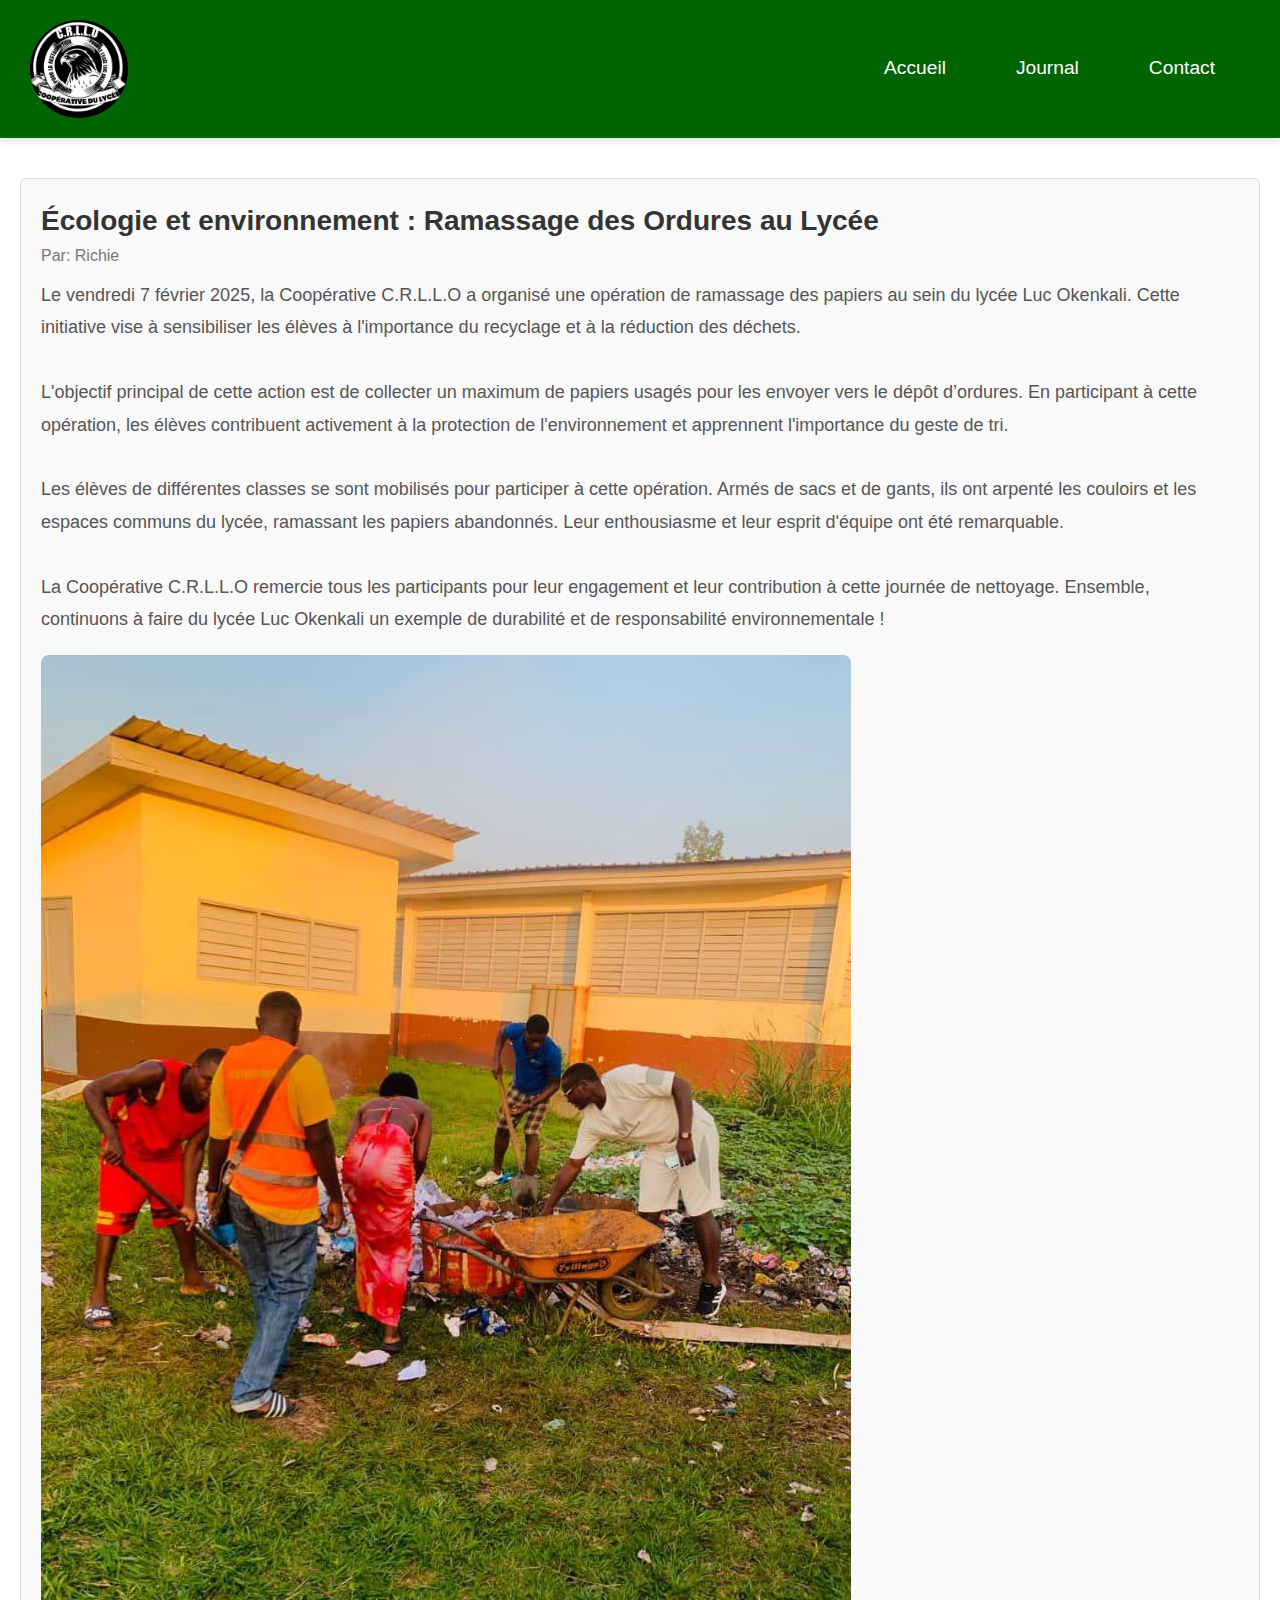
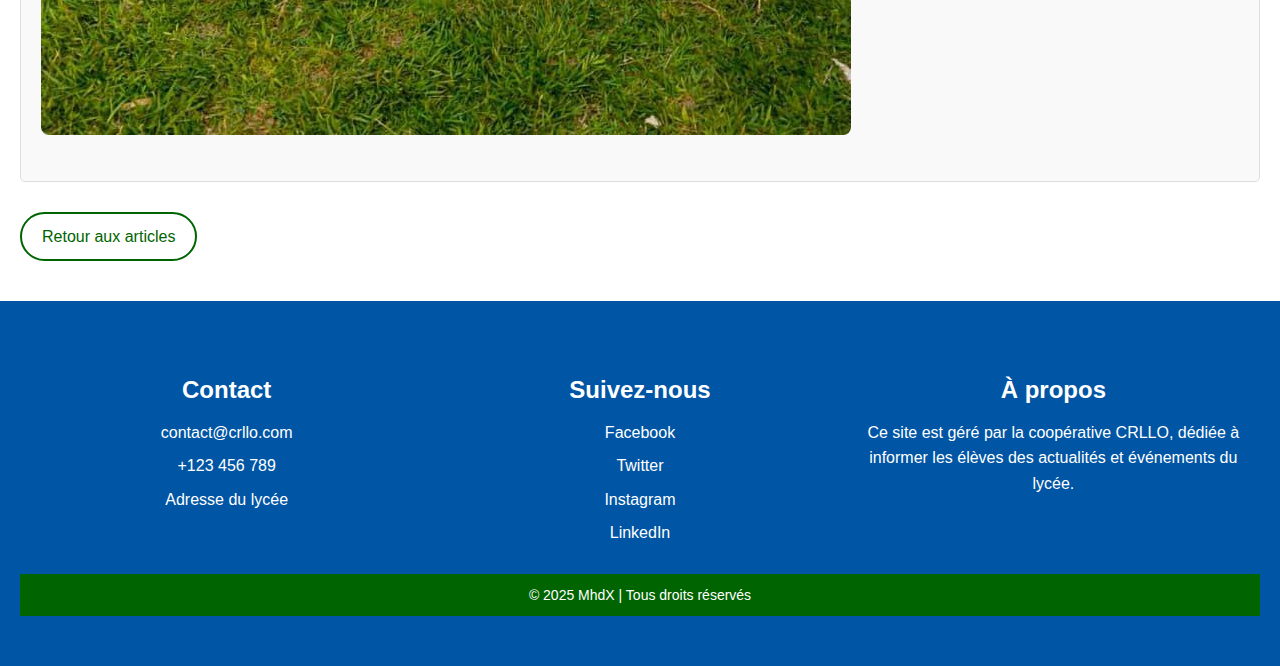
<file: artice/article-5.html>
<!DOCTYPE html>
<html lang="fr">
<head>
    <meta charset="UTF-8">
    <meta name="viewport" content="width=device-width, initial-scale=1.0">
    <title>Journal du Lycée</title>
    <style>
        /* Global Styles */
        * {
            margin: 0;
            padding: 0;
            box-sizing: border-box;
            font-family: 'Roboto', sans-serif;
        }

        body {
            background-color: #f1f1f1;
            color: #333;
            line-height: 1.6;
            scroll-behavior: smooth;
        }

        /* Header Styles */
        .logo1 {
            width: 8%;
            height: auto;
            border-radius: 50%;
        }

        /* Navbar Styles */
        .navbar {
            background-color: #006400; /* Vert du drapeau */
            overflow: hidden;
            display: flex;
            justify-content: space-between;
            align-items: center;
            padding: 20px 30px;
            position: relative;
            box-shadow: 0 4px 8px rgba(0, 0, 0, 0.1);
        }

        .navbar ul {
            list-style-type: none;
            display: flex;
            justify-content: center;
            padding: 0;
        }

        .navbar ul li {
            margin: 0 20px;
        }

        .navbar ul li a {
            color: white;
            text-decoration: none;
            font-size: 1.2em;
            padding: 10px 15px;
            display: block;
            border-radius: 5px;
            transition: background-color 0.3s;
        }

        .navbar ul li a:hover {
            background-color: #f7c600; /* Jaune du drapeau */
        }

        .menu-icon {
            display: none;
            cursor: pointer;
            flex-direction: column;
            align-items: center;
            justify-content: space-between;
            width: 30px;
            height: 25px;
        }

        .menu-icon .bar {
            width: 30px;
            height: 5px;
            background-color: white;
            border-radius: 5px;
        }

        @media (max-width: 768px) {
            .logo1 {
                width: 20%;
            }

            .navbar ul {
                display: none;
                flex-direction: column;
                width: 100%;
                text-align: center;
                background-color: #006400; /* Vert du drapeau */
                padding-top: 20px;
            }

            .navbar ul li {
                margin: 10px 0;
            }

            .navbar ul li a {
                font-size: 1.2rem;
                padding: 10px;
            }

            .menu-icon {
                display: flex;
            }

            .navbar.open ul {
                display: flex;
            }
        }

        /* Full Article Styles */
        main {
            padding: 40px 20px;
            background-color: #ffffff;
        }

        .full-article {
            margin-bottom: 30px;
            padding: 20px;
            border: 1px solid #ddd;
            border-radius: 5px;
            background-color: #f9f9f9;
        }

        .full-article h2 {
            font-size: 28px;
            color: #333;
        }

        .full-article .author {
            font-size: 16px;
            color: #777;
            margin-bottom: 10px;
        }

        .full-article .content {
            font-size: 18px;
            color: #555;
            margin-bottom: 15px;
            line-height: 1.8;
        }

        .back-to-home {
            display: inline-block;
            font-size: 16px;
            color: #006400;
            text-decoration: none;
            padding: 10px 20px;
            border: 2px solid #006400;
            border-radius: 30px;
            transition: background-color 0.3s;
        }

        .back-to-home:hover {
            background-color: #006400;
            color: white;
        }

        /* Footer Styles */
        .footer {
            background-color: #0055A4; /* Bleu du drapeau */
            color: white;
            padding: 50px 20px;
            text-align: center;
        }

        .footer-container {
            display: flex;
            justify-content: space-around;
            flex-wrap: wrap;
        }

        .footer-section {
            flex: 1;
            min-width: 250px;
            padding: 20px;
        }

        .footer-section h3 {
            font-size: 24px;
            margin-bottom: 10px;
        }

        .footer-section ul {
            list-style: none;
        }

        .footer-section ul li {
            margin: 8px 0;
        }

        .footer-section a {
            text-decoration: none;
            color: white;
            font-size: 16px;
            transition: color 0.3s ease;
        }

        .footer-section a:hover {
            color: #f7c600; /* Jaune du drapeau */
        }

        .footer-bottom {
            background-color: #006400; /* Vert du drapeau */
            padding: 10px;
        }

        .footer-bottom p {
            font-size: 14px;
        }

        /* Animations */
        @keyframes fadeIn {
            to {
                opacity: 1;
            }
        }
    </style>
</head>
<body>

    <header>
        <nav class="navbar">
            <img src="../img/logo.jpg" alt="crllologo" class="logo1">
            
            <!-- Icône du menu hamburger visible sur mobile -->
            <div class="menu-icon" onclick="toggleMenu()">
                <span class="bar"></span>
                <span class="bar"></span>
                <span class="bar"></span>
            </div>
    
            <!-- Liste de liens du menu -->
            <ul id="nav-links">
                <li><a href="../index.html">Accueil</a></li>
                <li><a href="../artice/presentation.html">Journal</a></li>
                <li><a href="../contact.html">Contact</a></li>
            </ul>
        </nav>
    </header>

    <main class="article-main">
        <article class="full-article">
            <h2 class="article-title">Écologie et environnement : Ramassage des Ordures au Lycée</h2>
            <p class="author">Par: Richie</p>
            <p class="content">
              Le vendredi 7 février 2025, la Coopérative C.R.L.L.O a organisé une opération de ramassage des papiers au sein du lycée Luc Okenkali. Cette initiative vise à sensibiliser les élèves à l'importance du recyclage et à la réduction des déchets.
                <br><br>
                L'objectif principal de cette action est de collecter un maximum de papiers usagés pour les envoyer vers le dépôt d’ordures. En participant à cette opération, les élèves contribuent activement à la protection de l'environnement et apprennent l'importance du geste de tri.
                <br><br>
               Les élèves de différentes classes se sont mobilisés pour participer à cette opération. Armés de sacs et de gants, ils ont arpenté les couloirs et les espaces communs du lycée, ramassant les papiers abandonnés. Leur enthousiasme et leur esprit d'équipe ont été remarquable. 
                <br><br>
                La Coopérative C.R.L.L.O remercie tous les participants pour leur engagement et leur contribution à cette journée de nettoyage. Ensemble, continuons à faire du lycée Luc Okenkali un exemple de durabilité et de responsabilité environnementale !
                <img src="../img/ramassage.jpg" alt="Ramassage des ordures" style="max-width: 100%; height: auto; border-radius: 8px; margin-top: 20px;">

        </article>

        <a href="./presentation.html" class="back-to-home">Retour aux articles</a>
    </main>

    <footer class="footer">
        <div class="footer-container">
            <div class="footer-section">
                <h3>Contact</h3>
                <ul>
                    <li><a href="mailto:contact@crllo.com">contact@crllo.com</a></li>
                    <li><a href="tel:+123456789">+123 456 789</a></li>
                    <li><a href="#">Adresse du lycée</a></li>
                </ul>
            </div>
            
            <div class="footer-section">
                <h3>Suivez-nous</h3>
                <ul class="social-links">
                    <li><a href="https://www.facebook.com" target="_blank">Facebook</a></li>
                    <li><a href="https://twitter.com" target="_blank">Twitter</a></li>
                    <li><a href="https://www.instagram.com" target="_blank">Instagram</a></li>
                    <li><a href="https://www.linkedin.com" target="_blank">LinkedIn</a></li>
                </ul>
            </div>
    
            <div class="footer-section">
                <h3>À propos</h3>
                <p>
                    Ce site est géré par la coopérative CRLLO, dédiée à informer les élèves des actualités et événements du lycée.
                </p>
            </div>
        </div>
        
        <div class="footer-bottom">
            <p>&copy; 2025 MhdX | Tous droits réservés</p>
        </div>
    </footer>

    <script>
        // Fonction pour gérer le menu mobile
        function toggleMenu() {
            const navbar = document.querySelector('.navbar');
            navbar.classList.toggle('open');
        }
    </script>



</body>
</html>
</file>
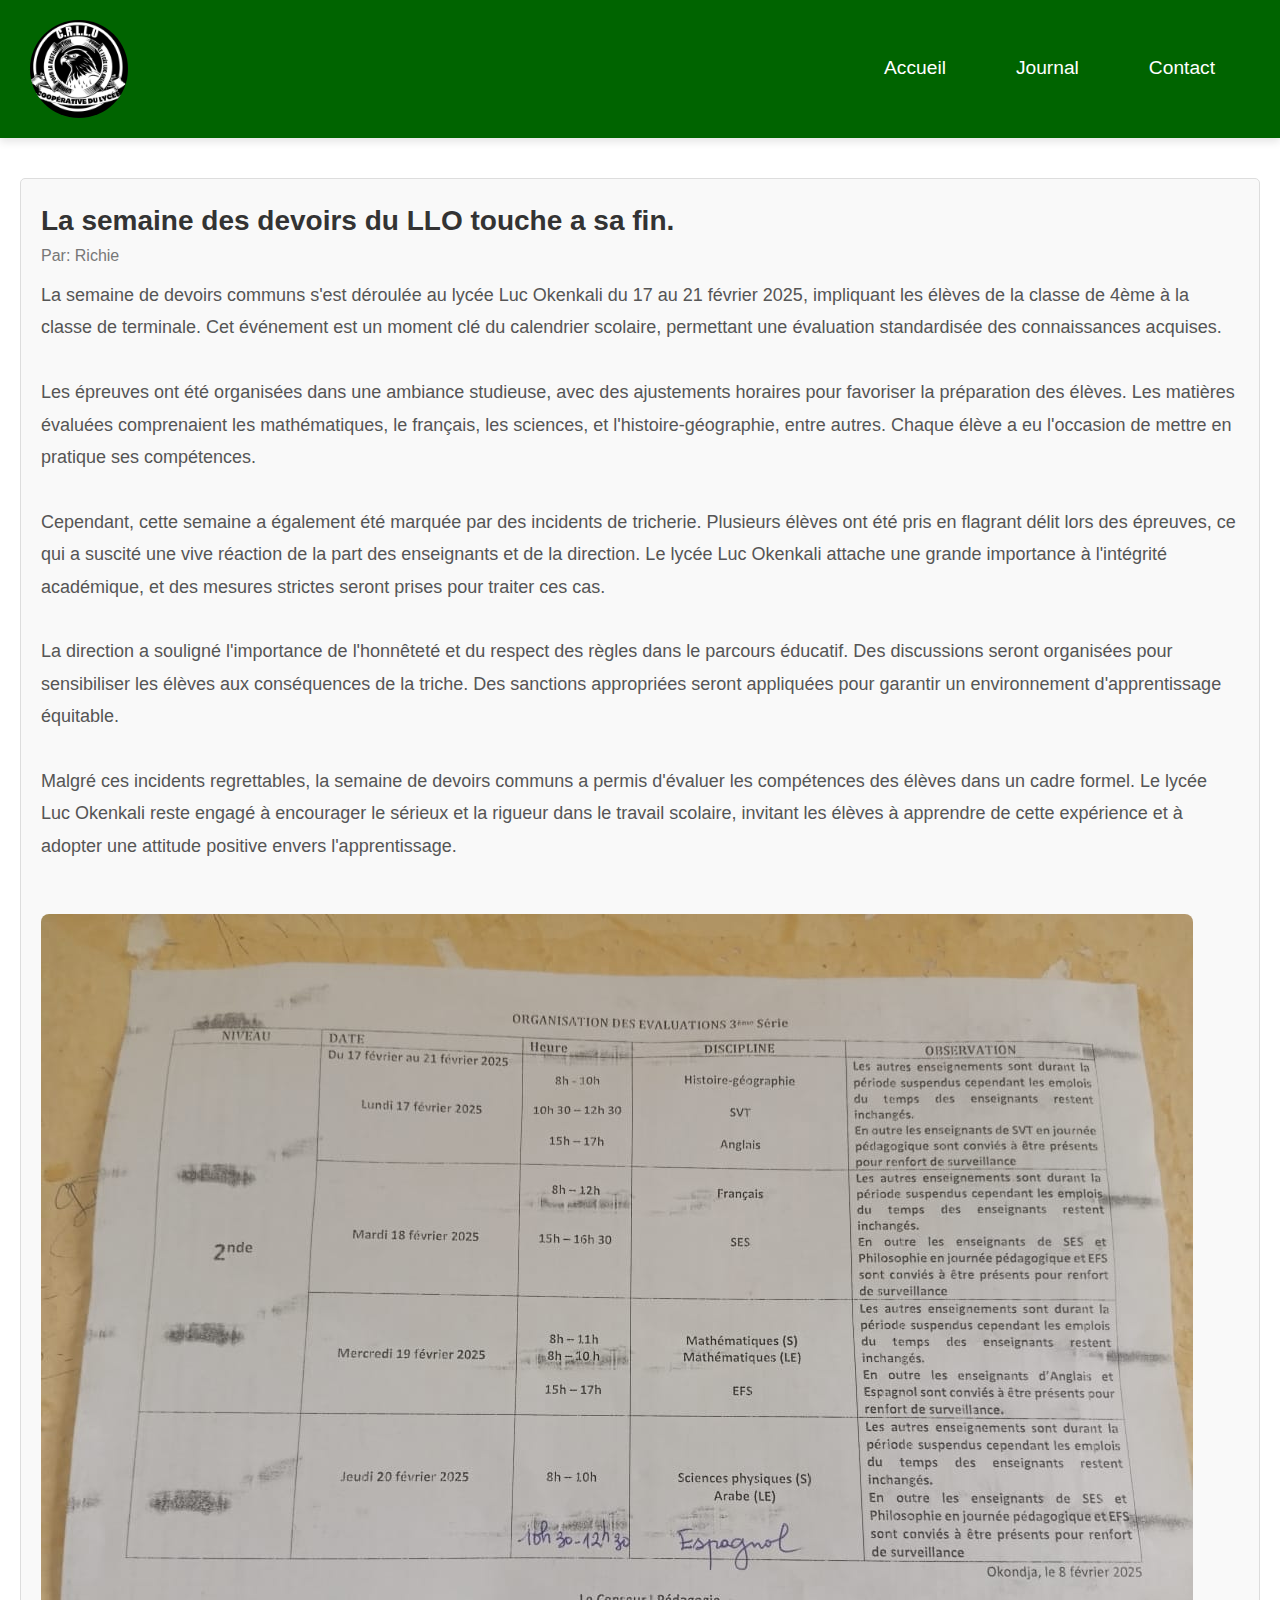
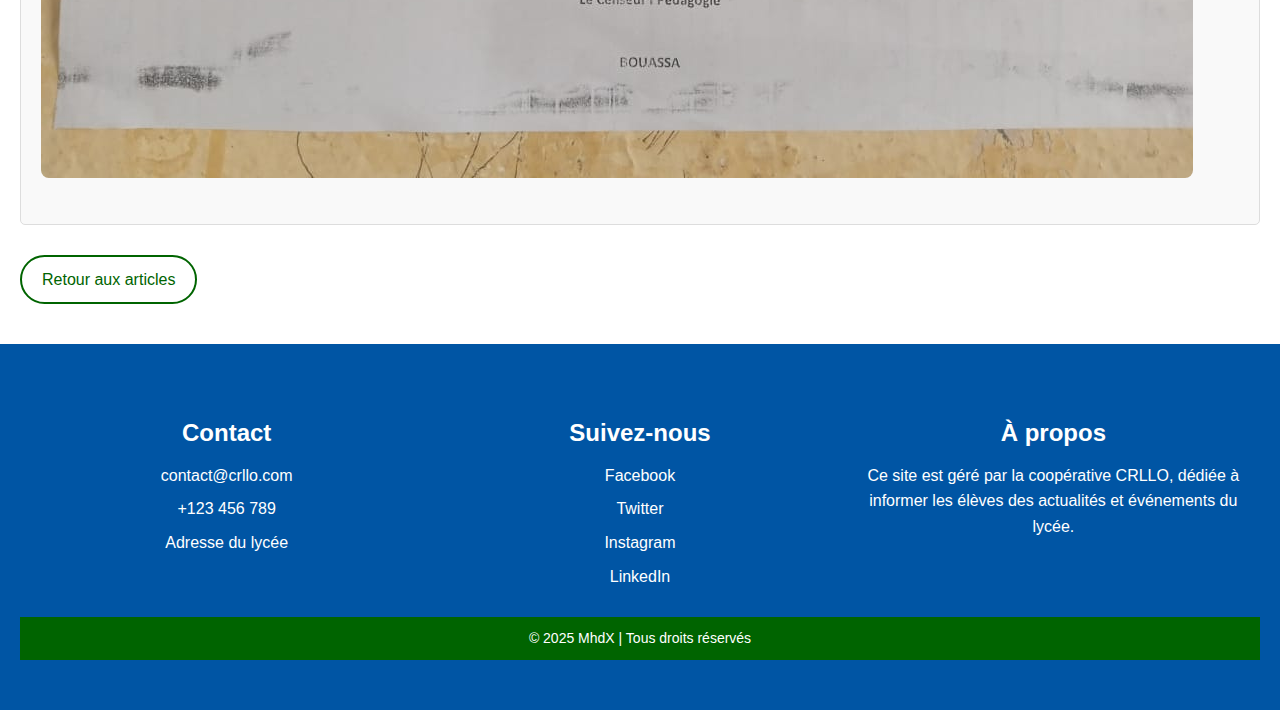
<file: artice/article-6.html>
<!DOCTYPE html>
<html lang="fr">
<head>
    <meta charset="UTF-8">
    <meta name="viewport" content="width=device-width, initial-scale=1.0">
    <title>Journal du Lycée</title>
    <style>
        /* Global Styles */
        * {
            margin: 0;
            padding: 0;
            box-sizing: border-box;
            font-family: 'Roboto', sans-serif;
        }

        body {
            background-color: #f1f1f1;
            color: #333;
            line-height: 1.6;
            scroll-behavior: smooth;
        }

        /* Header Styles */
        .logo1 {
            width: 8%;
            height: auto;
            border-radius: 50%;
        }

        /* Navbar Styles */
        .navbar {
            background-color: #006400; /* Vert du drapeau */
            overflow: hidden;
            display: flex;
            justify-content: space-between;
            align-items: center;
            padding: 20px 30px;
            position: relative;
            box-shadow: 0 4px 8px rgba(0, 0, 0, 0.1);
        }

        .navbar ul {
            list-style-type: none;
            display: flex;
            justify-content: center;
            padding: 0;
        }

        .navbar ul li {
            margin: 0 20px;
        }

        .navbar ul li a {
            color: white;
            text-decoration: none;
            font-size: 1.2em;
            padding: 10px 15px;
            display: block;
            border-radius: 5px;
            transition: background-color 0.3s;
        }

        .navbar ul li a:hover {
            background-color: #f7c600; /* Jaune du drapeau */
        }

        .menu-icon {
            display: none;
            cursor: pointer;
            flex-direction: column;
            align-items: center;
            justify-content: space-between;
            width: 30px;
            height: 25px;
        }

        .menu-icon .bar {
            width: 30px;
            height: 5px;
            background-color: white;
            border-radius: 5px;
        }

        @media (max-width: 768px) {
            .logo1 {
                width: 20%;
            }

            .navbar ul {
                display: none;
                flex-direction: column;
                width: 100%;
                text-align: center;
                background-color: #006400; /* Vert du drapeau */
                padding-top: 20px;
            }

            .navbar ul li {
                margin: 10px 0;
            }

            .navbar ul li a {
                font-size: 1.2rem;
                padding: 10px;
            }

            .menu-icon {
                display: flex;
            }

            .navbar.open ul {
                display: flex;
            }
        }

        /* Full Article Styles */
        main {
            padding: 40px 20px;
            background-color: #ffffff;
        }

        .full-article {
            margin-bottom: 30px;
            padding: 20px;
            border: 1px solid #ddd;
            border-radius: 5px;
            background-color: #f9f9f9;
        }

        .full-article h2 {
            font-size: 28px;
            color: #333;
        }

        .full-article .author {
            font-size: 16px;
            color: #777;
            margin-bottom: 10px;
        }

        .full-article .content {
            font-size: 18px;
            color: #555;
            margin-bottom: 15px;
            line-height: 1.8;
        }

        .back-to-home {
            display: inline-block;
            font-size: 16px;
            color: #006400;
            text-decoration: none;
            padding: 10px 20px;
            border: 2px solid #006400;
            border-radius: 30px;
            transition: background-color 0.3s;
        }

        .back-to-home:hover {
            background-color: #006400;
            color: white;
        }

        /* Footer Styles */
        .footer {
            background-color: #0055A4; /* Bleu du drapeau */
            color: white;
            padding: 50px 20px;
            text-align: center;
        }

        .footer-container {
            display: flex;
            justify-content: space-around;
            flex-wrap: wrap;
        }

        .footer-section {
            flex: 1;
            min-width: 250px;
            padding: 20px;
        }

        .footer-section h3 {
            font-size: 24px;
            margin-bottom: 10px;
        }

        .footer-section ul {
            list-style: none;
        }

        .footer-section ul li {
            margin: 8px 0;
        }

        .footer-section a {
            text-decoration: none;
            color: white;
            font-size: 16px;
            transition: color 0.3s ease;
        }

        .footer-section a:hover {
            color: #f7c600; /* Jaune du drapeau */
        }

        .footer-bottom {
            background-color: #006400; /* Vert du drapeau */
            padding: 10px;
        }

        .footer-bottom p {
            font-size: 14px;
        }

        /* Animations */
        @keyframes fadeIn {
            to {
                opacity: 1;
            }
        }
    </style>
</head>
<body>

    <header>
        <nav class="navbar">
            <img src="../img/logo.jpg" alt="crllologo" class="logo1">
            
            <!-- Icône du menu hamburger visible sur mobile -->
            <div class="menu-icon" onclick="toggleMenu()">
                <span class="bar"></span>
                <span class="bar"></span>
                <span class="bar"></span>
            </div>
    
            <!-- Liste de liens du menu -->
            <ul id="nav-links">
                <li><a href="../index.html">Accueil</a></li>
                <li><a href="../artice/presentation.html">Journal</a></li>
                <li><a href="../contact.html">Contact</a></li>
            </ul>
        </nav>
    </header>

    <main class="article-main">
        <article class="full-article">
            <h2 class="article-title"> La semaine des devoirs du LLO touche a sa fin.
</h2>
            <p class="author">Par: Richie</p>
            <p class="content">
            

La semaine de devoirs communs s'est déroulée au lycée Luc Okenkali du 17 au 21 février 2025, impliquant les élèves de la classe de 4ème à la classe de terminale. Cet événement est un moment clé du calendrier scolaire, permettant une évaluation standardisée des connaissances acquises.

 <br><br>

Les épreuves ont été organisées dans une ambiance studieuse, avec des ajustements horaires pour favoriser la préparation des élèves. Les matières évaluées comprenaient les mathématiques, le français, les sciences, et l'histoire-géographie, entre autres. Chaque élève a eu l'occasion de mettre en pratique ses compétences.

<br><br>

Cependant, cette semaine a également été marquée par des incidents de tricherie. Plusieurs élèves ont été pris en flagrant délit lors des épreuves, ce qui a suscité une vive réaction de la part des enseignants et de la direction. Le lycée Luc Okenkali attache une grande importance à l'intégrité académique, et des mesures strictes seront prises pour traiter ces cas.

<br><br>

La direction a souligné l'importance de l'honnêteté et du respect des règles dans le parcours éducatif. Des discussions seront organisées pour sensibiliser les élèves aux conséquences de la triche. Des sanctions appropriées seront appliquées pour garantir un environnement d'apprentissage équitable.

<br><br>

Malgré ces incidents regrettables, la semaine de devoirs communs a permis d'évaluer les compétences des élèves dans un cadre formel. Le lycée Luc Okenkali reste engagé à encourager le sérieux et la rigueur dans le travail scolaire, invitant les élèves à apprendre de cette expérience et à adopter une attitude positive envers l'apprentissage.
                <br><br>
               
                <img src="../img/article6.jpg" alt="emplois du temps" style="max-width: 100%; height: auto; border-radius: 8px; margin-top: 20px;">

        </article>

        <a href="./presentation.html" class="back-to-home">Retour aux articles</a>
    </main>

    <footer class="footer">
        <div class="footer-container">
            <div class="footer-section">
                <h3>Contact</h3>
                <ul>
                    <li><a href="mailto:contact@crllo.com">contact@crllo.com</a></li>
                    <li><a href="tel:+123456789">+123 456 789</a></li>
                    <li><a href="#">Adresse du lycée</a></li>
                </ul>
            </div>
            
            <div class="footer-section">
                <h3>Suivez-nous</h3>
                <ul class="social-links">
                    <li><a href="https://www.facebook.com" target="_blank">Facebook</a></li>
                    <li><a href="https://twitter.com" target="_blank">Twitter</a></li>
                    <li><a href="https://www.instagram.com" target="_blank">Instagram</a></li>
                    <li><a href="https://www.linkedin.com" target="_blank">LinkedIn</a></li>
                </ul>
            </div>
    
            <div class="footer-section">
                <h3>À propos</h3>
                <p>
                    Ce site est géré par la coopérative CRLLO, dédiée à informer les élèves des actualités et événements du lycée.
                </p>
            </div>
        </div>
        
        <div class="footer-bottom">
            <p>&copy; 2025 MhdX | Tous droits réservés</p>
        </div>
    </footer>

    <script>
        // Fonction pour gérer le menu mobile
        function toggleMenu() {
            const navbar = document.querySelector('.navbar');
            navbar.classList.toggle('open');
        }
    </script>



</body>
</html>
</file>
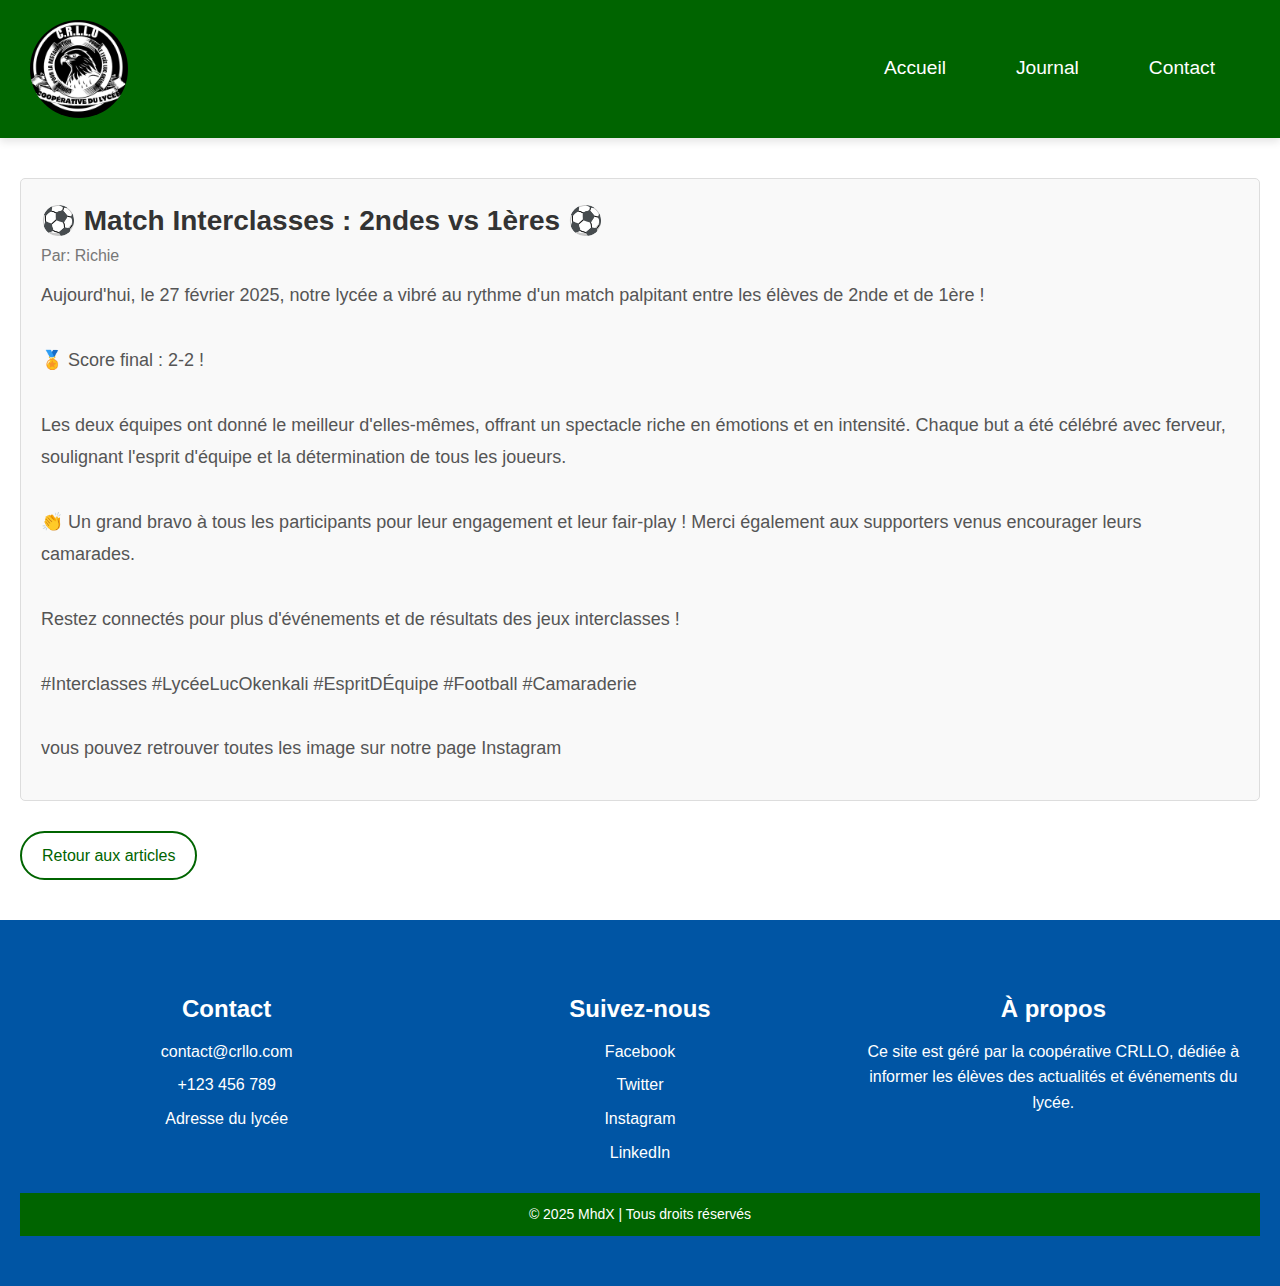
<file: artice/article-7.html>
<!DOCTYPE html>
<html lang="fr">
<head>
    <meta charset="UTF-8">
    <meta name="viewport" content="width=device-width, initial-scale=1.0">
    <title>Journal du Lycée</title>
    <style>
        /* Global Styles */
        * {
            margin: 0;
            padding: 0;
            box-sizing: border-box;
            font-family: 'Roboto', sans-serif;
        }

        body {
            background-color: #f1f1f1;
            color: #333;
            line-height: 1.6;
            scroll-behavior: smooth;
        }

        /* Header Styles */
        .logo1 {
            width: 8%;
            height: auto;
            border-radius: 50%;
        }

        /* Navbar Styles */
        .navbar {
            background-color: #006400; /* Vert du drapeau */
            overflow: hidden;
            display: flex;
            justify-content: space-between;
            align-items: center;
            padding: 20px 30px;
            position: relative;
            box-shadow: 0 4px 8px rgba(0, 0, 0, 0.1);
        }

        .navbar ul {
            list-style-type: none;
            display: flex;
            justify-content: center;
            padding: 0;
        }

        .navbar ul li {
            margin: 0 20px;
        }

        .navbar ul li a {
            color: white;
            text-decoration: none;
            font-size: 1.2em;
            padding: 10px 15px;
            display: block;
            border-radius: 5px;
            transition: background-color 0.3s;
        }

        .navbar ul li a:hover {
            background-color: #f7c600; /* Jaune du drapeau */
        }

        .menu-icon {
            display: none;
            cursor: pointer;
            flex-direction: column;
            align-items: center;
            justify-content: space-between;
            width: 30px;
            height: 25px;
        }

        .menu-icon .bar {
            width: 30px;
            height: 5px;
            background-color: white;
            border-radius: 5px;
        }

        @media (max-width: 768px) {
            .logo1 {
                width: 20%;
            }

            .navbar ul {
                display: none;
                flex-direction: column;
                width: 100%;
                text-align: center;
                background-color: #006400; /* Vert du drapeau */
                padding-top: 20px;
            }

            .navbar ul li {
                margin: 10px 0;
            }

            .navbar ul li a {
                font-size: 1.2rem;
                padding: 10px;
            }

            .menu-icon {
                display: flex;
            }

            .navbar.open ul {
                display: flex;
            }
        }

        /* Full Article Styles */
        main {
            padding: 40px 20px;
            background-color: #ffffff;
        }

        .full-article {
            margin-bottom: 30px;
            padding: 20px;
            border: 1px solid #ddd;
            border-radius: 5px;
            background-color: #f9f9f9;
        }

        .full-article h2 {
            font-size: 28px;
            color: #333;
        }

        .full-article .author {
            font-size: 16px;
            color: #777;
            margin-bottom: 10px;
        }

        .full-article .content {
            font-size: 18px;
            color: #555;
            margin-bottom: 15px;
            line-height: 1.8;
        }

        .back-to-home {
            display: inline-block;
            font-size: 16px;
            color: #006400;
            text-decoration: none;
            padding: 10px 20px;
            border: 2px solid #006400;
            border-radius: 30px;
            transition: background-color 0.3s;
        }

        .back-to-home:hover {
            background-color: #006400;
            color: white;
        }

        /* Footer Styles */
        .footer {
            background-color: #0055A4; /* Bleu du drapeau */
            color: white;
            padding: 50px 20px;
            text-align: center;
        }

        .footer-container {
            display: flex;
            justify-content: space-around;
            flex-wrap: wrap;
        }

        .footer-section {
            flex: 1;
            min-width: 250px;
            padding: 20px;
        }

        .footer-section h3 {
            font-size: 24px;
            margin-bottom: 10px;
        }

        .footer-section ul {
            list-style: none;
        }

        .footer-section ul li {
            margin: 8px 0;
        }

        .footer-section a {
            text-decoration: none;
            color: white;
            font-size: 16px;
            transition: color 0.3s ease;
        }

        .footer-section a:hover {
            color: #f7c600; /* Jaune du drapeau */
        }

        .footer-bottom {
            background-color: #006400; /* Vert du drapeau */
            padding: 10px;
        }

        .footer-bottom p {
            font-size: 14px;
        }

        /* Animations */
        @keyframes fadeIn {
            to {
                opacity: 1;
            }
        }
    </style>
</head>
<body>

    <header>
        <nav class="navbar">
            <img src="../img/logo.jpg" alt="crllologo" class="logo1">
            
            <!-- Icône du menu hamburger visible sur mobile -->
            <div class="menu-icon" onclick="toggleMenu()">
                <span class="bar"></span>
                <span class="bar"></span>
                <span class="bar"></span>
            </div>
    
            <!-- Liste de liens du menu -->
            <ul id="nav-links">
                <li><a href="../index.html">Accueil</a></li>
                <li><a href="../artice/presentation.html">Journal</a></li>
                <li><a href="../contact.html">Contact</a></li>
            </ul>
        </nav>
    </header>

    <main class="article-main">
        <article class="full-article">
            <h2 class="article-title">⚽️ Match Interclasses : 2ndes vs 1ères ⚽️
</h2>
            <p class="author">Par: Richie</p>
            <p class="content">
              
Aujourd'hui, le 27 février 2025, notre lycée a vibré au rythme d'un match palpitant entre les élèves de 2nde et de 1ère ! 
<br><br>

🏅 Score final : 2-2 !
<br><br>
Les deux équipes ont donné le meilleur d'elles-mêmes, offrant un spectacle riche en émotions et en intensité. Chaque but a été célébré avec ferveur, soulignant l'esprit d'équipe et la détermination de tous les joueurs.
<br><br>
👏 Un grand bravo à tous les participants pour leur engagement et leur fair-play ! Merci également aux supporters venus encourager leurs camarades. 
<br><br>
Restez connectés pour plus d'événements et de résultats des jeux interclasses !
<br><br>
#Interclasses #LycéeLucOkenkali #EspritDÉquipe #Football #Camaraderie
 
<br><br>
vous pouvez retrouver toutes les image sur notre page Instagram 
</p>
        </article>

        <a href="./presentation.html" class="back-to-home">Retour aux articles</a>
    </main>

    <footer class="footer">
        <div class="footer-container">
            <div class="footer-section">
                <h3>Contact</h3>
                <ul>
                    <li><a href="mailto:contact@crllo.com">contact@crllo.com</a></li>
                    <li><a href="tel:+123456789">+123 456 789</a></li>
                    <li><a href="#">Adresse du lycée</a></li>
                </ul>
            </div>
            
            <div class="footer-section">
                <h3>Suivez-nous</h3>
                <ul class="social-links">
                    <li><a href="https://www.facebook.com" target="_blank">Facebook</a></li>
                    <li><a href="https://twitter.com" target="_blank">Twitter</a></li>
                    <li><a href="https://www.instagram.com" target="_blank">Instagram</a></li>
                    <li><a href="https://www.linkedin.com" target="_blank">LinkedIn</a></li>
                </ul>
            </div>
    
            <div class="footer-section">
                <h3>À propos</h3>
                <p>
                    Ce site est géré par la coopérative CRLLO, dédiée à informer les élèves des actualités et événements du lycée.
                </p>
            </div>
        </div>
        
        <div class="footer-bottom">
            <p>&copy; 2025 MhdX | Tous droits réservés</p>
        </div>
    </footer>

    <script>
        // Fonction pour gérer le menu mobile
        function toggleMenu() {
            const navbar = document.querySelector('.navbar');
            navbar.classList.toggle('open');
        }
    </script>



</body>
</html>
</file>
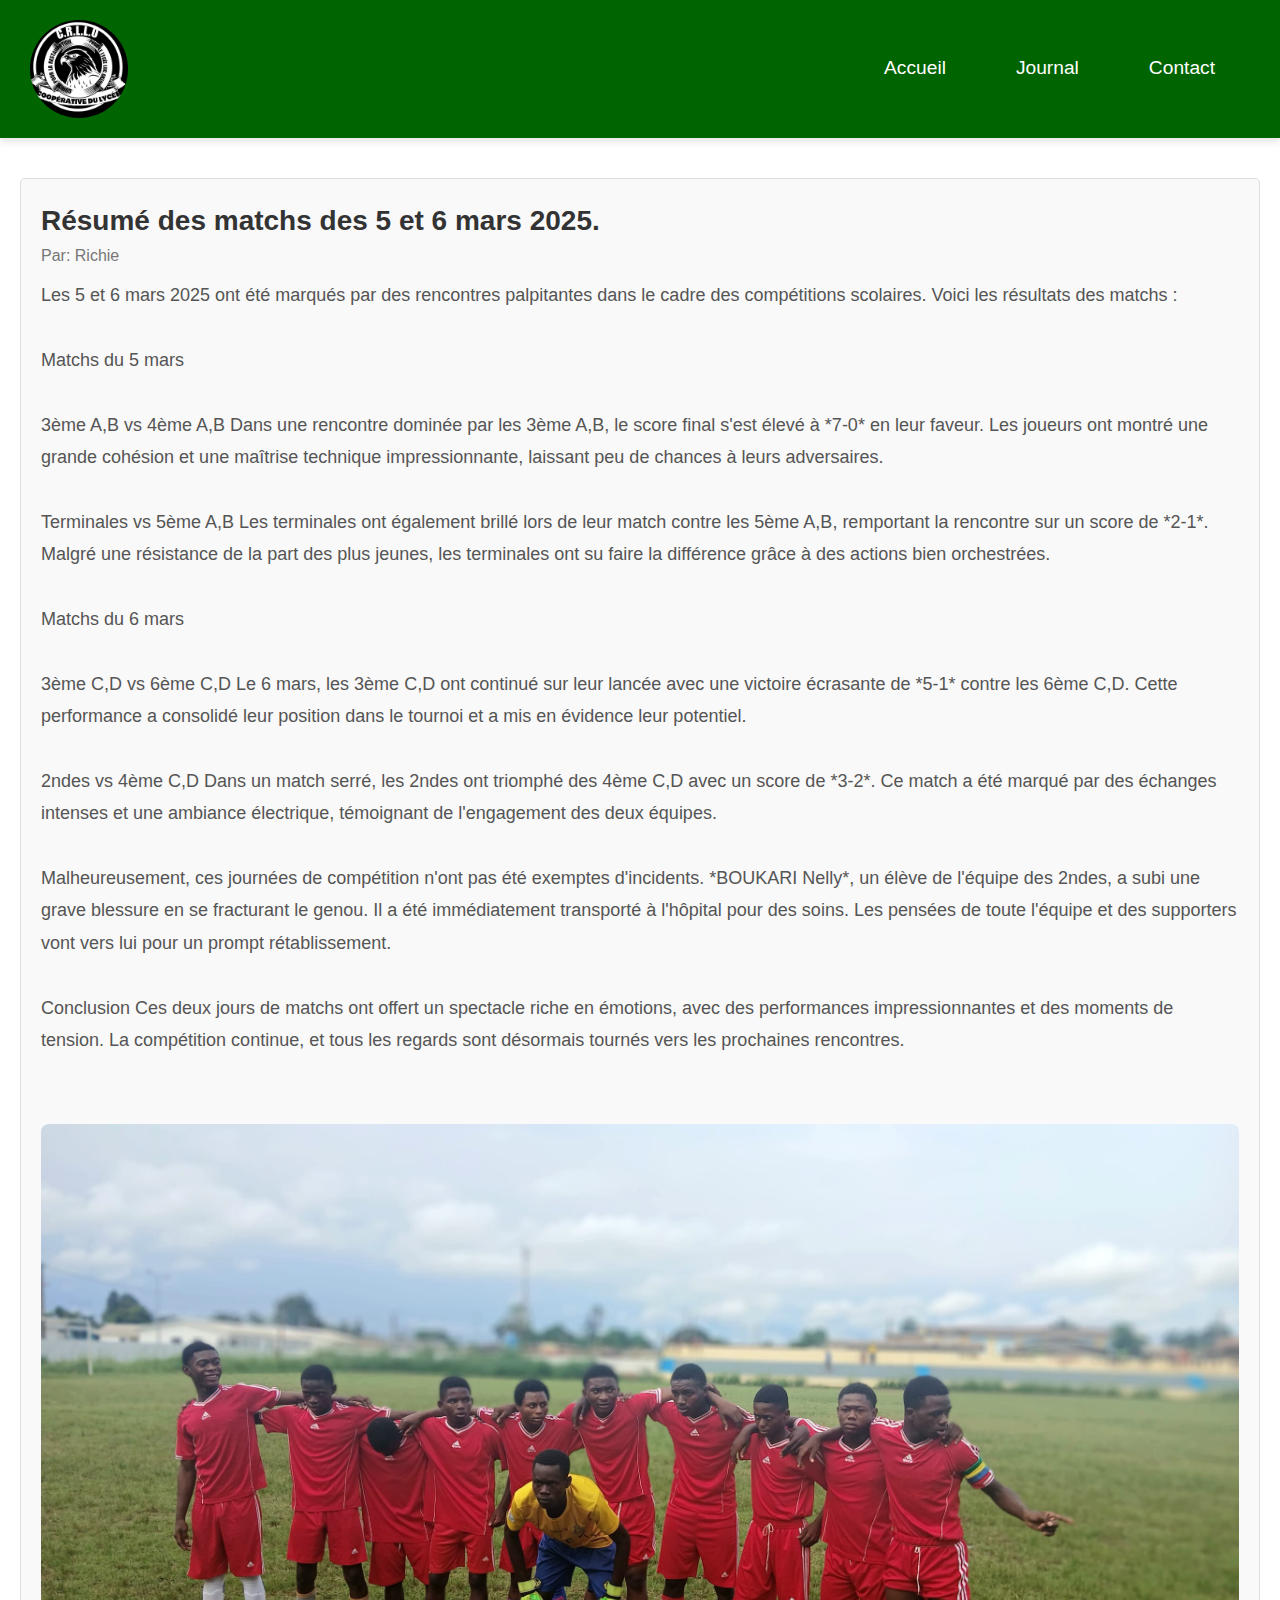
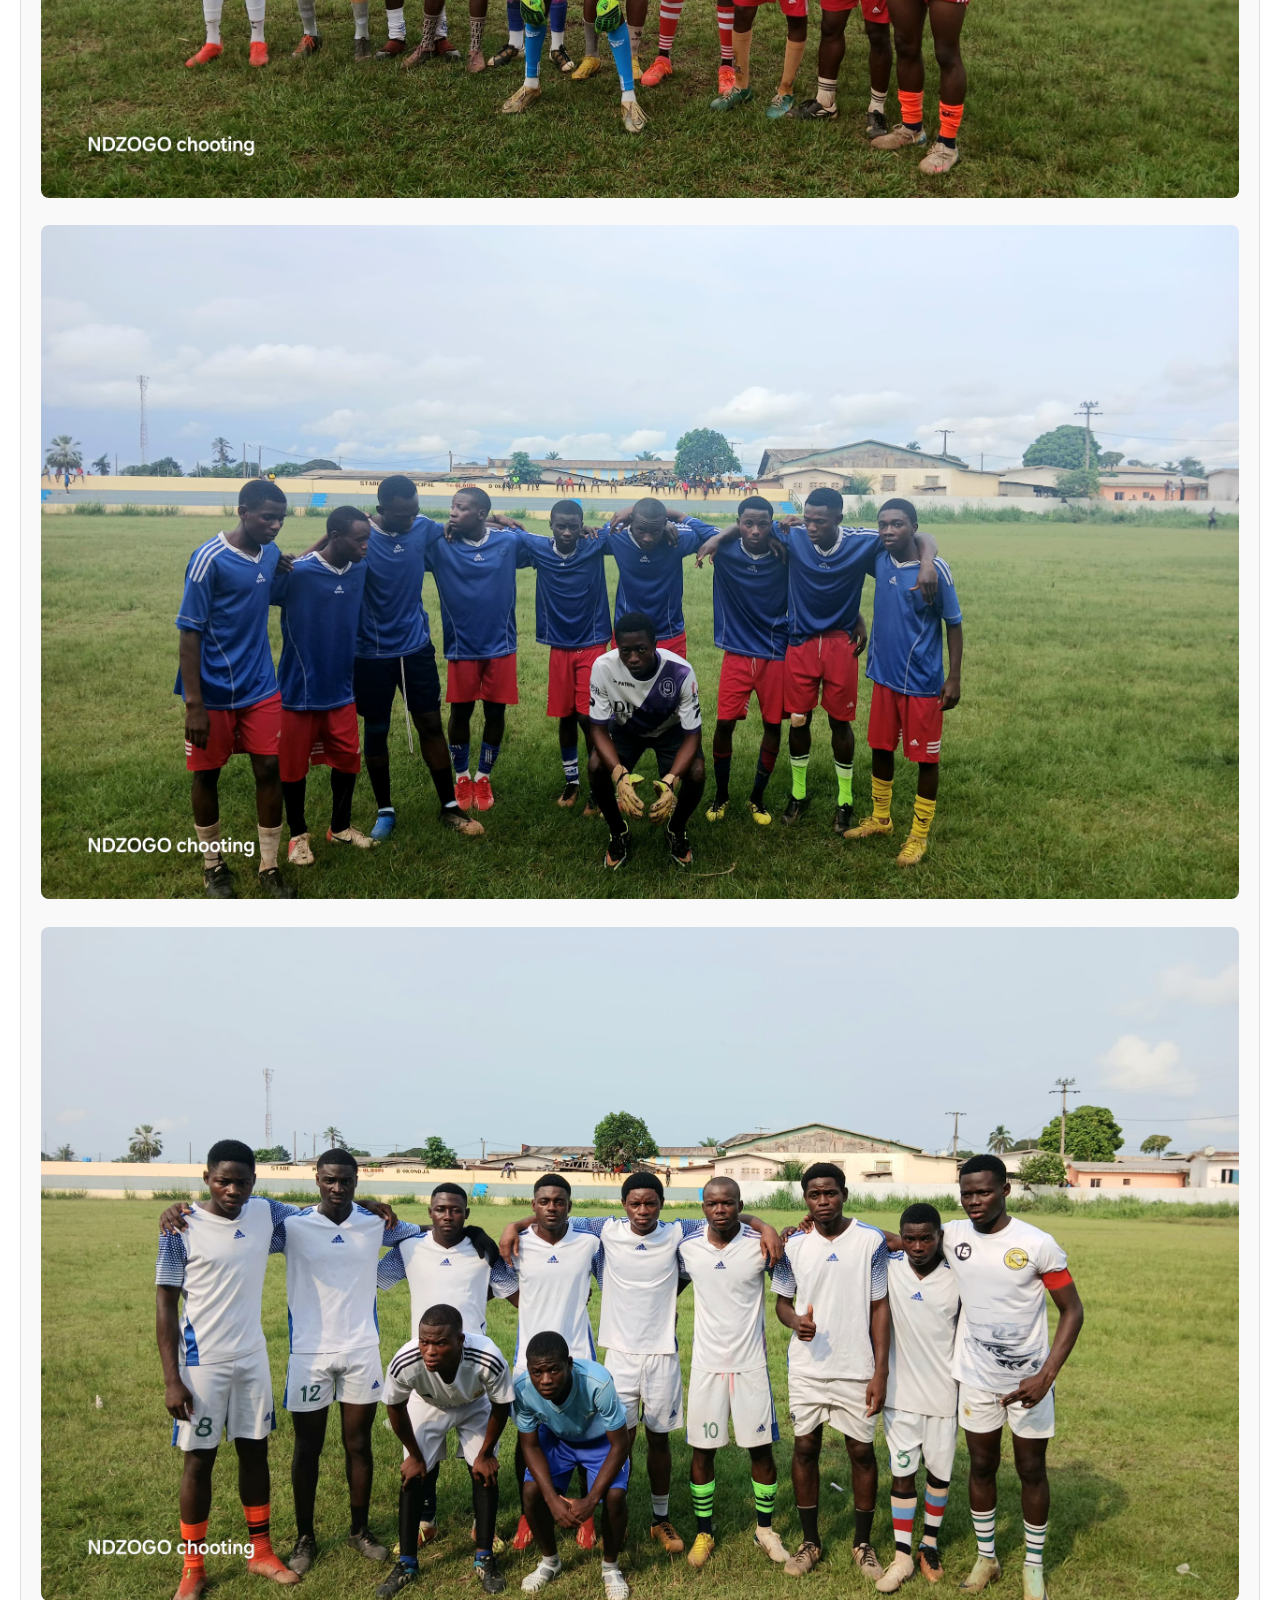
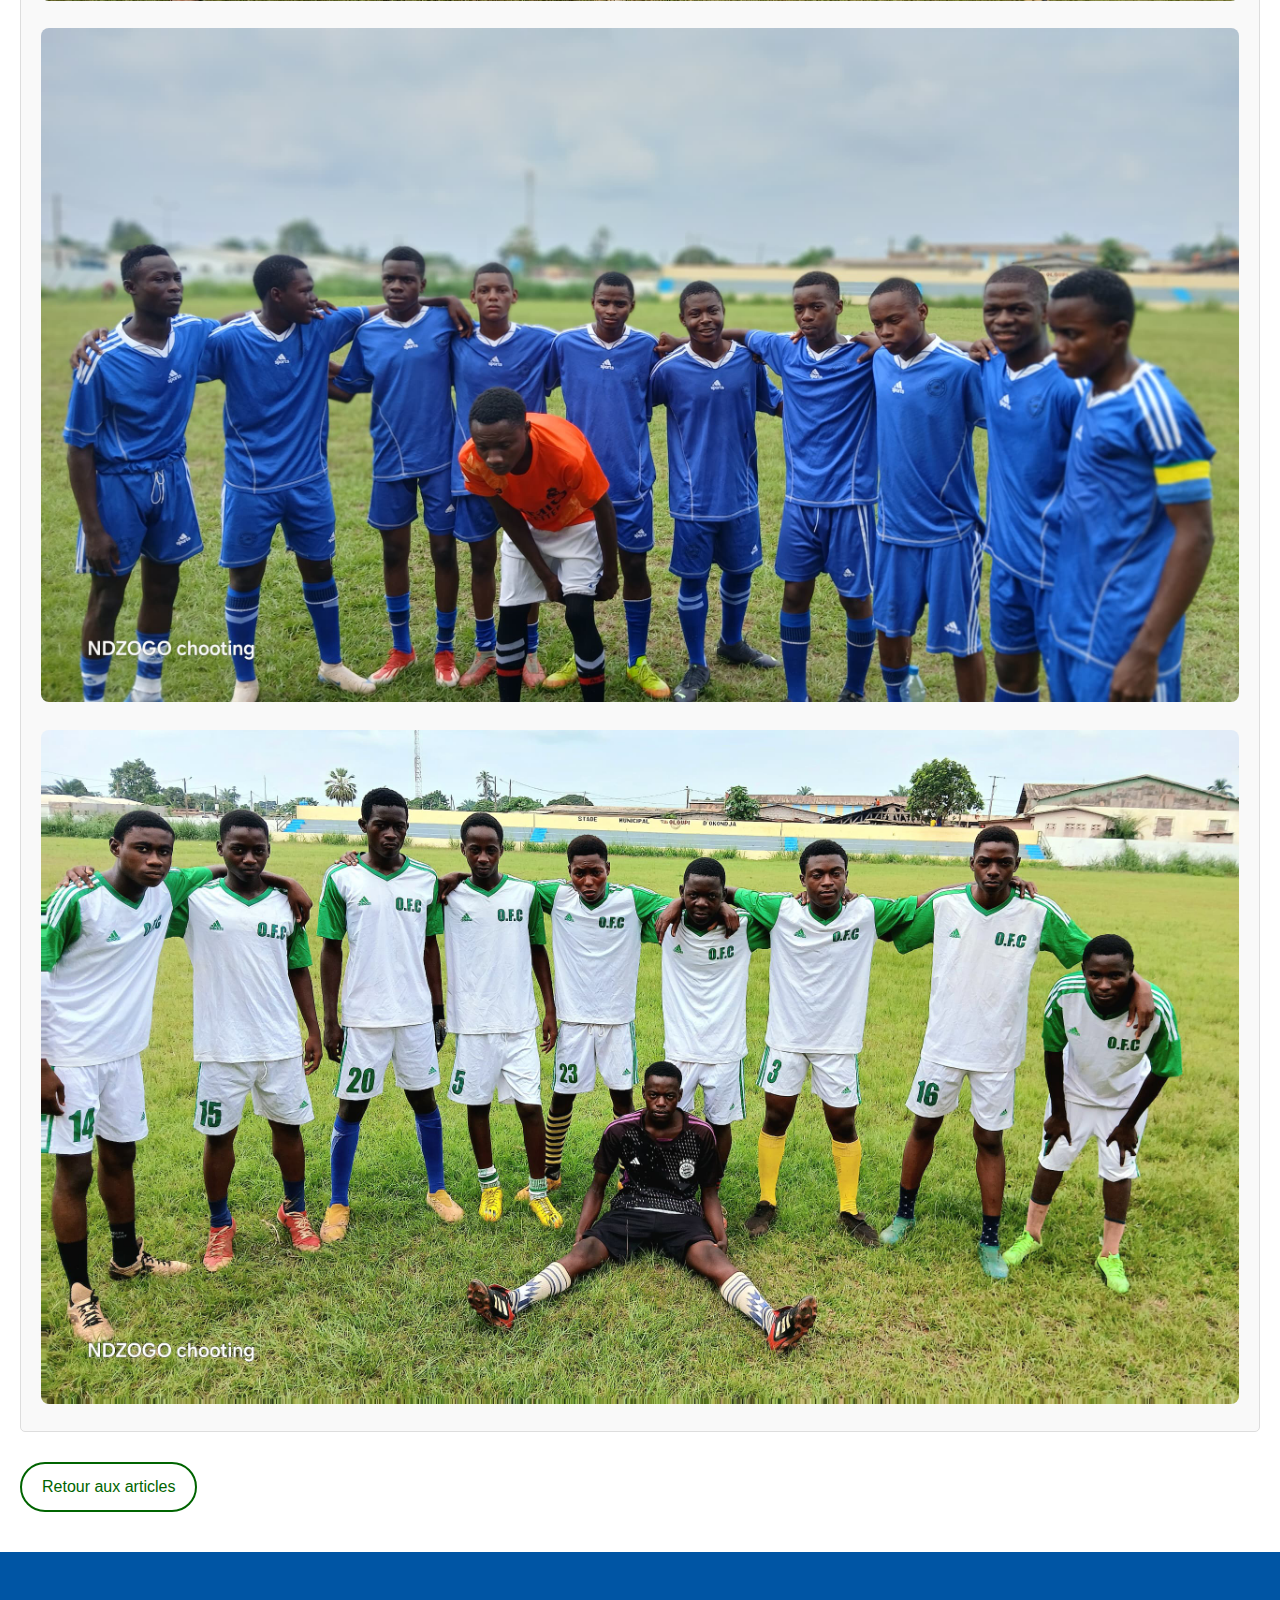
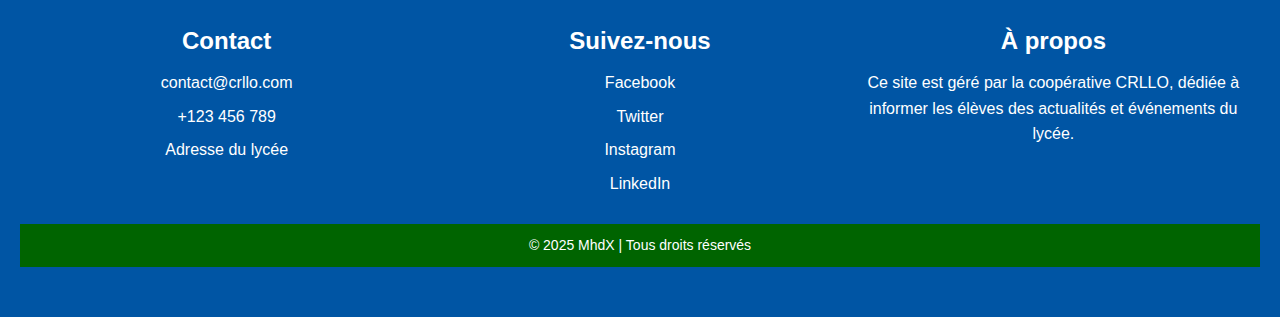
<file: artice/article-8.html>
<!DOCTYPE html>
<html lang="fr">
<head>
    <meta charset="UTF-8">
    <meta name="viewport" content="width=device-width, initial-scale=1.0">
    <title>Journal du Lycée</title>
    <style>
        /* Global Styles */
        * {
            margin: 0;
            padding: 0;
            box-sizing: border-box;
            font-family: 'Roboto', sans-serif;
        }

        body {
            background-color: #f1f1f1;
            color: #333;
            line-height: 1.6;
            scroll-behavior: smooth;
        }

        /* Header Styles */
        .logo1 {
            width: 8%;
            height: auto;
            border-radius: 50%;
        }

        /* Navbar Styles */
        .navbar {
            background-color: #006400; /* Vert du drapeau */
            overflow: hidden;
            display: flex;
            justify-content: space-between;
            align-items: center;
            padding: 20px 30px;
            position: relative;
            box-shadow: 0 4px 8px rgba(0, 0, 0, 0.1);
        }

        .navbar ul {
            list-style-type: none;
            display: flex;
            justify-content: center;
            padding: 0;
        }

        .navbar ul li {
            margin: 0 20px;
        }

        .navbar ul li a {
            color: white;
            text-decoration: none;
            font-size: 1.2em;
            padding: 10px 15px;
            display: block;
            border-radius: 5px;
            transition: background-color 0.3s;
        }

        .navbar ul li a:hover {
            background-color: #f7c600; /* Jaune du drapeau */
        }

        .menu-icon {
            display: none;
            cursor: pointer;
            flex-direction: column;
            align-items: center;
            justify-content: space-between;
            width: 30px;
            height: 25px;
        }

        .menu-icon .bar {
            width: 30px;
            height: 5px;
            background-color: white;
            border-radius: 5px;
        }

        @media (max-width: 768px) {
            .logo1 {
                width: 20%;
            }

            .navbar ul {
                display: none;
                flex-direction: column;
                width: 100%;
                text-align: center;
                background-color: #006400; /* Vert du drapeau */
                padding-top: 20px;
            }

            .navbar ul li {
                margin: 10px 0;
            }

            .navbar ul li a {
                font-size: 1.2rem;
                padding: 10px;
            }

            .menu-icon {
                display: flex;
            }

            .navbar.open ul {
                display: flex;
            }
        }

        /* Full Article Styles */
        main {
            padding: 40px 20px;
            background-color: #ffffff;
        }

        .full-article {
            margin-bottom: 30px;
            padding: 20px;
            border: 1px solid #ddd;
            border-radius: 5px;
            background-color: #f9f9f9;
        }

        .full-article h2 {
            font-size: 28px;
            color: #333;
        }

        .full-article .author {
            font-size: 16px;
            color: #777;
            margin-bottom: 10px;
        }

        .full-article .content {
            font-size: 18px;
            color: #555;
            margin-bottom: 15px;
            line-height: 1.8;
        }

        .back-to-home {
            display: inline-block;
            font-size: 16px;
            color: #006400;
            text-decoration: none;
            padding: 10px 20px;
            border: 2px solid #006400;
            border-radius: 30px;
            transition: background-color 0.3s;
        }

        .back-to-home:hover {
            background-color: #006400;
            color: white;
        }

        /* Footer Styles */
        .footer {
            background-color: #0055A4; /* Bleu du drapeau */
            color: white;
            padding: 50px 20px;
            text-align: center;
        }

        .footer-container {
            display: flex;
            justify-content: space-around;
            flex-wrap: wrap;
        }

        .footer-section {
            flex: 1;
            min-width: 250px;
            padding: 20px;
        }

        .footer-section h3 {
            font-size: 24px;
            margin-bottom: 10px;
        }

        .footer-section ul {
            list-style: none;
        }

        .footer-section ul li {
            margin: 8px 0;
        }

        .footer-section a {
            text-decoration: none;
            color: white;
            font-size: 16px;
            transition: color 0.3s ease;
        }

        .footer-section a:hover {
            color: #f7c600; /* Jaune du drapeau */
        }

        .footer-bottom {
            background-color: #006400; /* Vert du drapeau */
            padding: 10px;
        }

        .footer-bottom p {
            font-size: 14px;
        }

        /* Animations */
        @keyframes fadeIn {
            to {
                opacity: 1;
            }
        }
    </style>
</head>
<body>

    <header>
        <nav class="navbar">
            <img src="../img/logo.jpg" alt="crllologo" class="logo1">
            
            <!-- Icône du menu hamburger visible sur mobile -->
            <div class="menu-icon" onclick="toggleMenu()">
                <span class="bar"></span>
                <span class="bar"></span>
                <span class="bar"></span>
            </div>
    
            <!-- Liste de liens du menu -->
            <ul id="nav-links">
                <li><a href="../index.html">Accueil</a></li>
                <li><a href="../artice/presentation.html">Journal</a></li>
                <li><a href="../contact.html">Contact</a></li>
            </ul>
        </nav>
    </header>

    <main class="article-main">
        <article class="full-article">
            <h2 class="article-title">Résumé des matchs des 5 et 6 mars 2025.
</h2>
            <p class="author">Par: Richie</p>
            <p class="content">
            

Les 5 et 6 mars 2025 ont été marqués par des rencontres palpitantes dans le cadre des compétitions scolaires. Voici les résultats des matchs :
<br><br>
Matchs du 5 mars
<br><br>
 3ème A,B vs 4ème A,B
Dans une rencontre dominée par les 3ème A,B, le score final s'est élevé à *7-0* en leur faveur. Les joueurs ont montré une grande cohésion et une maîtrise technique impressionnante, laissant peu de chances à leurs adversaires.
<br><br>
Terminales vs 5ème A,B
Les terminales ont également brillé lors de leur match contre les 5ème A,B, remportant la rencontre sur un score de *2-1*. Malgré une résistance de la part des plus jeunes, les terminales ont su faire la différence grâce à des actions bien orchestrées.
<br><br>
 Matchs du 6 mars
<br><br>
3ème C,D vs 6ème C,D
Le 6 mars, les 3ème C,D ont continué sur leur lancée avec une victoire écrasante de *5-1* contre les 6ème C,D. Cette performance a consolidé leur position dans le tournoi et a mis en évidence leur potentiel.
<br><br>
 2ndes vs 4ème C,D
Dans un match serré, les 2ndes ont triomphé des 4ème C,D avec un score de *3-2*. Ce match a été marqué par des échanges intenses et une ambiance électrique, témoignant de l'engagement des deux équipes.
<br><br>
Malheureusement, ces journées de compétition n'ont pas été exemptes d'incidents. *BOUKARI Nelly*, un élève de l'équipe des 2ndes, a subi une grave blessure en se fracturant le genou. Il a été immédiatement transporté à l'hôpital pour des soins. Les pensées de toute l'équipe et des supporters vont vers lui pour un prompt rétablissement.
<br><br>
 Conclusion
Ces deux jours de matchs ont offert un spectacle riche en émotions, avec des performances impressionnantes et des moments de tension. La compétition continue, et tous les regards sont désormais tournés vers les prochaines rencontres.
<br><br>
            </p>
                <img src="../img/8-1.jpg" alt="emplois du temps" style="max-width: 100%; height: auto; border-radius: 8px; margin-top: 20px;">
             <img src="../img/8-2.jpg" alt="emplois du temps" style="max-width: 100%; height: auto; border-radius: 8px; margin-top: 20px;">
             <img src="../img/8-3.jpg" alt="emplois du temps" style="max-width: 100%; height: auto; border-radius: 8px; margin-top: 20px;">
             <img src="../img/8-4.jpg" alt="emplois du temps" style="max-width: 100%; height: auto; border-radius: 8px; margin-top: 20px;">
             <img src="../img/8-5.jpg" alt="emplois du temps" style="max-width: 100%; height: auto; border-radius: 8px; margin-top: 20px;">

        </article>

        <a href="./presentation.html" class="back-to-home">Retour aux articles</a>
    </main>

    <footer class="footer">
        <div class="footer-container">
            <div class="footer-section">
                <h3>Contact</h3>
                <ul>
                    <li><a href="mailto:contact@crllo.com">contact@crllo.com</a></li>
                    <li><a href="tel:+123456789">+123 456 789</a></li>
                    <li><a href="#">Adresse du lycée</a></li>
                </ul>
            </div>
            
            <div class="footer-section">
                <h3>Suivez-nous</h3>
                <ul class="social-links">
                    <li><a href="https://www.facebook.com" target="_blank">Facebook</a></li>
                    <li><a href="https://twitter.com" target="_blank">Twitter</a></li>
                    <li><a href="https://www.instagram.com" target="_blank">Instagram</a></li>
                    <li><a href="https://www.linkedin.com" target="_blank">LinkedIn</a></li>
                </ul>
            </div>
    
            <div class="footer-section">
                <h3>À propos</h3>
                <p>
                    Ce site est géré par la coopérative CRLLO, dédiée à informer les élèves des actualités et événements du lycée.
                </p>
            </div>
        </div>
        
        <div class="footer-bottom">
            <p>&copy; 2025 MhdX | Tous droits réservés</p>
        </div>
    </footer>

    <script>
        // Fonction pour gérer le menu mobile
        function toggleMenu() {
            const navbar = document.querySelector('.navbar');
            navbar.classList.toggle('open');
        }
    </script>



</body>
</html>
</file>
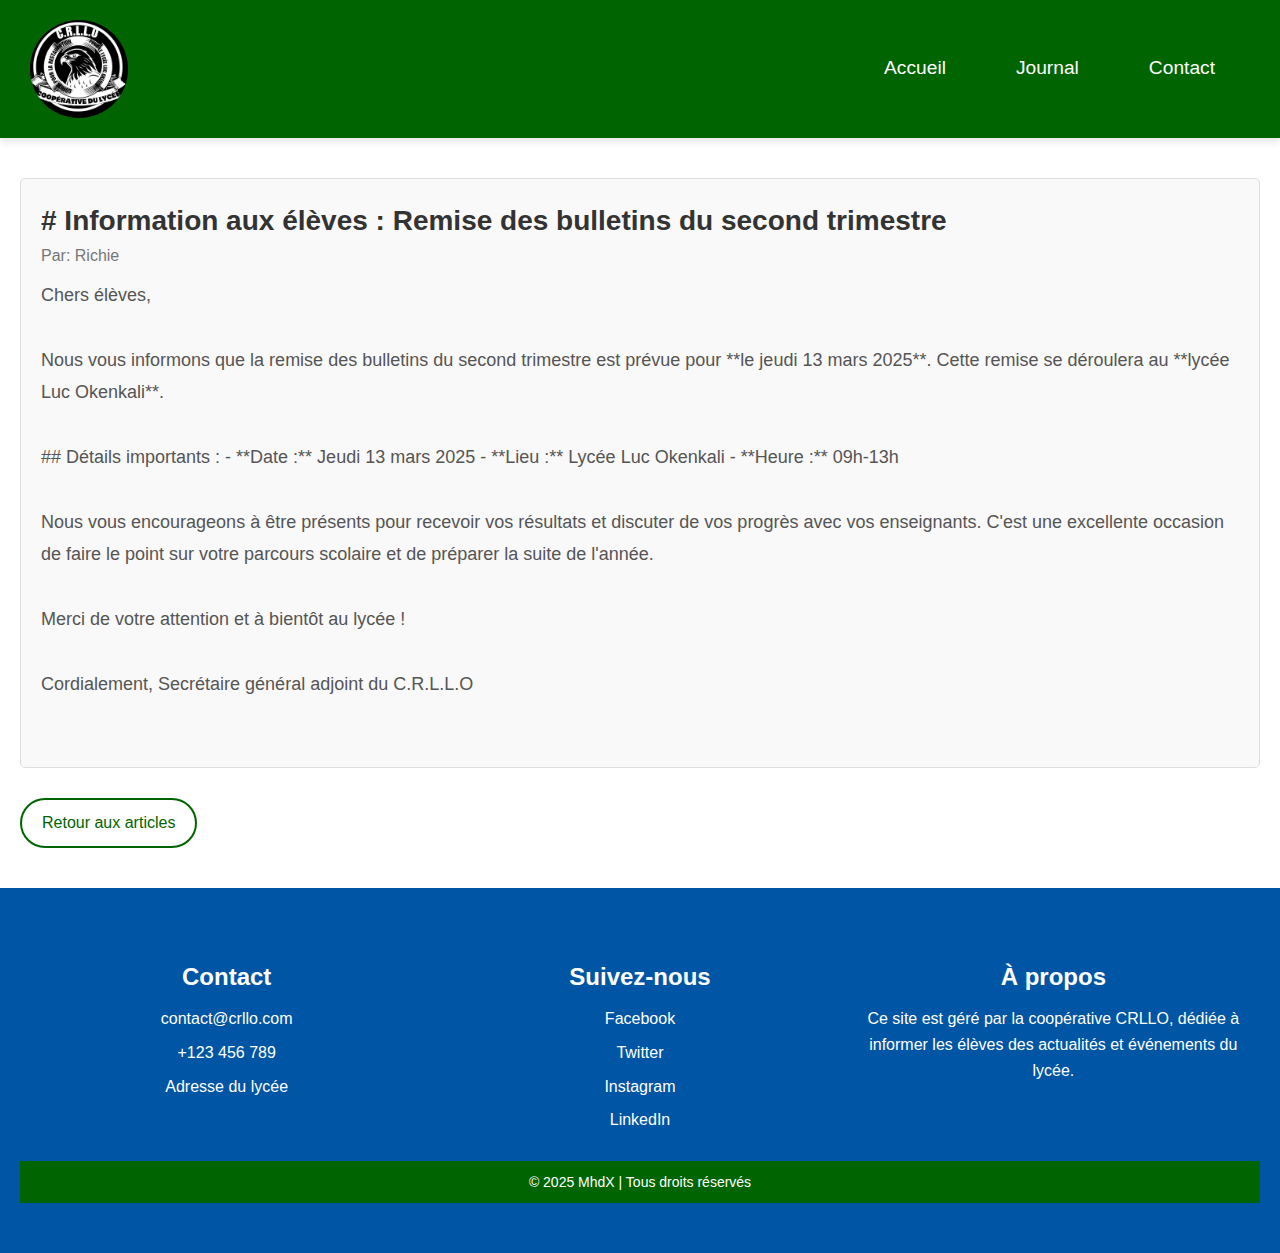
<file: artice/article-9.html>
<!DOCTYPE html>
<html lang="fr">
<head>
    <meta charset="UTF-8">
    <meta name="viewport" content="width=device-width, initial-scale=1.0">
    <title>Journal du Lycée</title>
    <style>
        /* Global Styles */
        * {
            margin: 0;
            padding: 0;
            box-sizing: border-box;
            font-family: 'Roboto', sans-serif;
        }

        body {
            background-color: #f1f1f1;
            color: #333;
            line-height: 1.6;
            scroll-behavior: smooth;
        }

        /* Header Styles */
        .logo1 {
            width: 8%;
            height: auto;
            border-radius: 50%;
        }

        /* Navbar Styles */
        .navbar {
            background-color: #006400; /* Vert du drapeau */
            overflow: hidden;
            display: flex;
            justify-content: space-between;
            align-items: center;
            padding: 20px 30px;
            position: relative;
            box-shadow: 0 4px 8px rgba(0, 0, 0, 0.1);
        }

        .navbar ul {
            list-style-type: none;
            display: flex;
            justify-content: center;
            padding: 0;
        }

        .navbar ul li {
            margin: 0 20px;
        }

        .navbar ul li a {
            color: white;
            text-decoration: none;
            font-size: 1.2em;
            padding: 10px 15px;
            display: block;
            border-radius: 5px;
            transition: background-color 0.3s;
        }

        .navbar ul li a:hover {
            background-color: #f7c600; /* Jaune du drapeau */
        }

        .menu-icon {
            display: none;
            cursor: pointer;
            flex-direction: column;
            align-items: center;
            justify-content: space-between;
            width: 30px;
            height: 25px;
        }

        .menu-icon .bar {
            width: 30px;
            height: 5px;
            background-color: white;
            border-radius: 5px;
        }

        @media (max-width: 768px) {
            .logo1 {
                width: 20%;
            }

            .navbar ul {
                display: none;
                flex-direction: column;
                width: 100%;
                text-align: center;
                background-color: #006400; /* Vert du drapeau */
                padding-top: 20px;
            }

            .navbar ul li {
                margin: 10px 0;
            }

            .navbar ul li a {
                font-size: 1.2rem;
                padding: 10px;
            }

            .menu-icon {
                display: flex;
            }

            .navbar.open ul {
                display: flex;
            }
        }

        /* Full Article Styles */
        main {
            padding: 40px 20px;
            background-color: #ffffff;
        }

        .full-article {
            margin-bottom: 30px;
            padding: 20px;
            border: 1px solid #ddd;
            border-radius: 5px;
            background-color: #f9f9f9;
        }

        .full-article h2 {
            font-size: 28px;
            color: #333;
        }

        .full-article .author {
            font-size: 16px;
            color: #777;
            margin-bottom: 10px;
        }

        .full-article .content {
            font-size: 18px;
            color: #555;
            margin-bottom: 15px;
            line-height: 1.8;
        }

        .back-to-home {
            display: inline-block;
            font-size: 16px;
            color: #006400;
            text-decoration: none;
            padding: 10px 20px;
            border: 2px solid #006400;
            border-radius: 30px;
            transition: background-color 0.3s;
        }

        .back-to-home:hover {
            background-color: #006400;
            color: white;
        }

        /* Footer Styles */
        .footer {
            background-color: #0055A4; /* Bleu du drapeau */
            color: white;
            padding: 50px 20px;
            text-align: center;
        }

        .footer-container {
            display: flex;
            justify-content: space-around;
            flex-wrap: wrap;
        }

        .footer-section {
            flex: 1;
            min-width: 250px;
            padding: 20px;
        }

        .footer-section h3 {
            font-size: 24px;
            margin-bottom: 10px;
        }

        .footer-section ul {
            list-style: none;
        }

        .footer-section ul li {
            margin: 8px 0;
        }

        .footer-section a {
            text-decoration: none;
            color: white;
            font-size: 16px;
            transition: color 0.3s ease;
        }

        .footer-section a:hover {
            color: #f7c600; /* Jaune du drapeau */
        }

        .footer-bottom {
            background-color: #006400; /* Vert du drapeau */
            padding: 10px;
        }

        .footer-bottom p {
            font-size: 14px;
        }

        /* Animations */
        @keyframes fadeIn {
            to {
                opacity: 1;
            }
        }
    </style>
</head>
<body>

    <header>
        <nav class="navbar">
            <img src="../img/logo.jpg" alt="crllologo" class="logo1">

            <!-- Icône du menu hamburger visible sur mobile -->
            <div class="menu-icon" onclick="toggleMenu()">
                <span class="bar"></span>
                <span class="bar"></span>
                <span class="bar"></span>
            </div>

            <!-- Liste de liens du menu -->
            <ul id="nav-links">
                <li><a href="../index.html">Accueil</a></li>
                <li><a href="../artice/presentation.html">Journal</a></li>
                <li><a href="../contact.html">Contact</a></li>
            </ul>
        </nav>
    </header>

    <main class="article-main">
        <article class="full-article">
            <h2 class="article-title"> # Information aux élèves : Remise des bulletins du second trimestre
</h2>
            <p class="author">Par: Richie</p>
            <p class="content">




Chers élèves,
 <br><br>
Nous vous informons que la remise des bulletins du second trimestre est prévue pour **le jeudi 13 mars 2025**. Cette remise se déroulera au **lycée Luc Okenkali**.
 <br><br>
## Détails importants :
- **Date :** Jeudi 13 mars 2025
- **Lieu :** Lycée Luc Okenkali
- **Heure :** 09h-13h
 <br><br>
Nous vous encourageons à être présents pour recevoir vos résultats et discuter de vos progrès avec vos enseignants. C'est une excellente occasion de faire le point sur votre parcours scolaire et de préparer la suite de l'année.
 <br><br>
Merci de votre attention et à bientôt au lycée !
 <br><br>
Cordialement,  
Secrétaire général adjoint du C.R.L.L.O

                <br><br>

               

        </article>

        <a href="./presentation.html" class="back-to-home">Retour aux articles</a>
    </main>

    <footer class="footer">
        <div class="footer-container">
            <div class="footer-section">
                <h3>Contact</h3>
                <ul>
                    <li><a href="mailto:contact@crllo.com">contact@crllo.com</a></li>
                    <li><a href="tel:+123456789">+123 456 789</a></li>
                    <li><a href="#">Adresse du lycée</a></li>
                </ul>
            </div>

            <div class="footer-section">
                <h3>Suivez-nous</h3>
                <ul class="social-links">
                    <li><a href="https://www.facebook.com" target="_blank">Facebook</a></li>
                    <li><a href="https://twitter.com" target="_blank">Twitter</a></li>
                    <li><a href="https://www.instagram.com" target="_blank">Instagram</a></li>
                    <li><a href="https://www.linkedin.com" target="_blank">LinkedIn</a></li>
                </ul>
            </div>

            <div class="footer-section">
                <h3>À propos</h3>
                <p>
                    Ce site est géré par la coopérative CRLLO, dédiée à informer les élèves des actualités et événements du lycée.
                </p>
            </div>
        </div>

        <div class="footer-bottom">
            <p>&copy; 2025 MhdX | Tous droits réservés</p>
        </div>
    </footer>

    <script>
        // Fonction pour gérer le menu mobile
        function toggleMenu() {
            const navbar = document.querySelector('.navbar');
            navbar.classList.toggle('open');
        }
    </script>



</body>
</html>
</file>
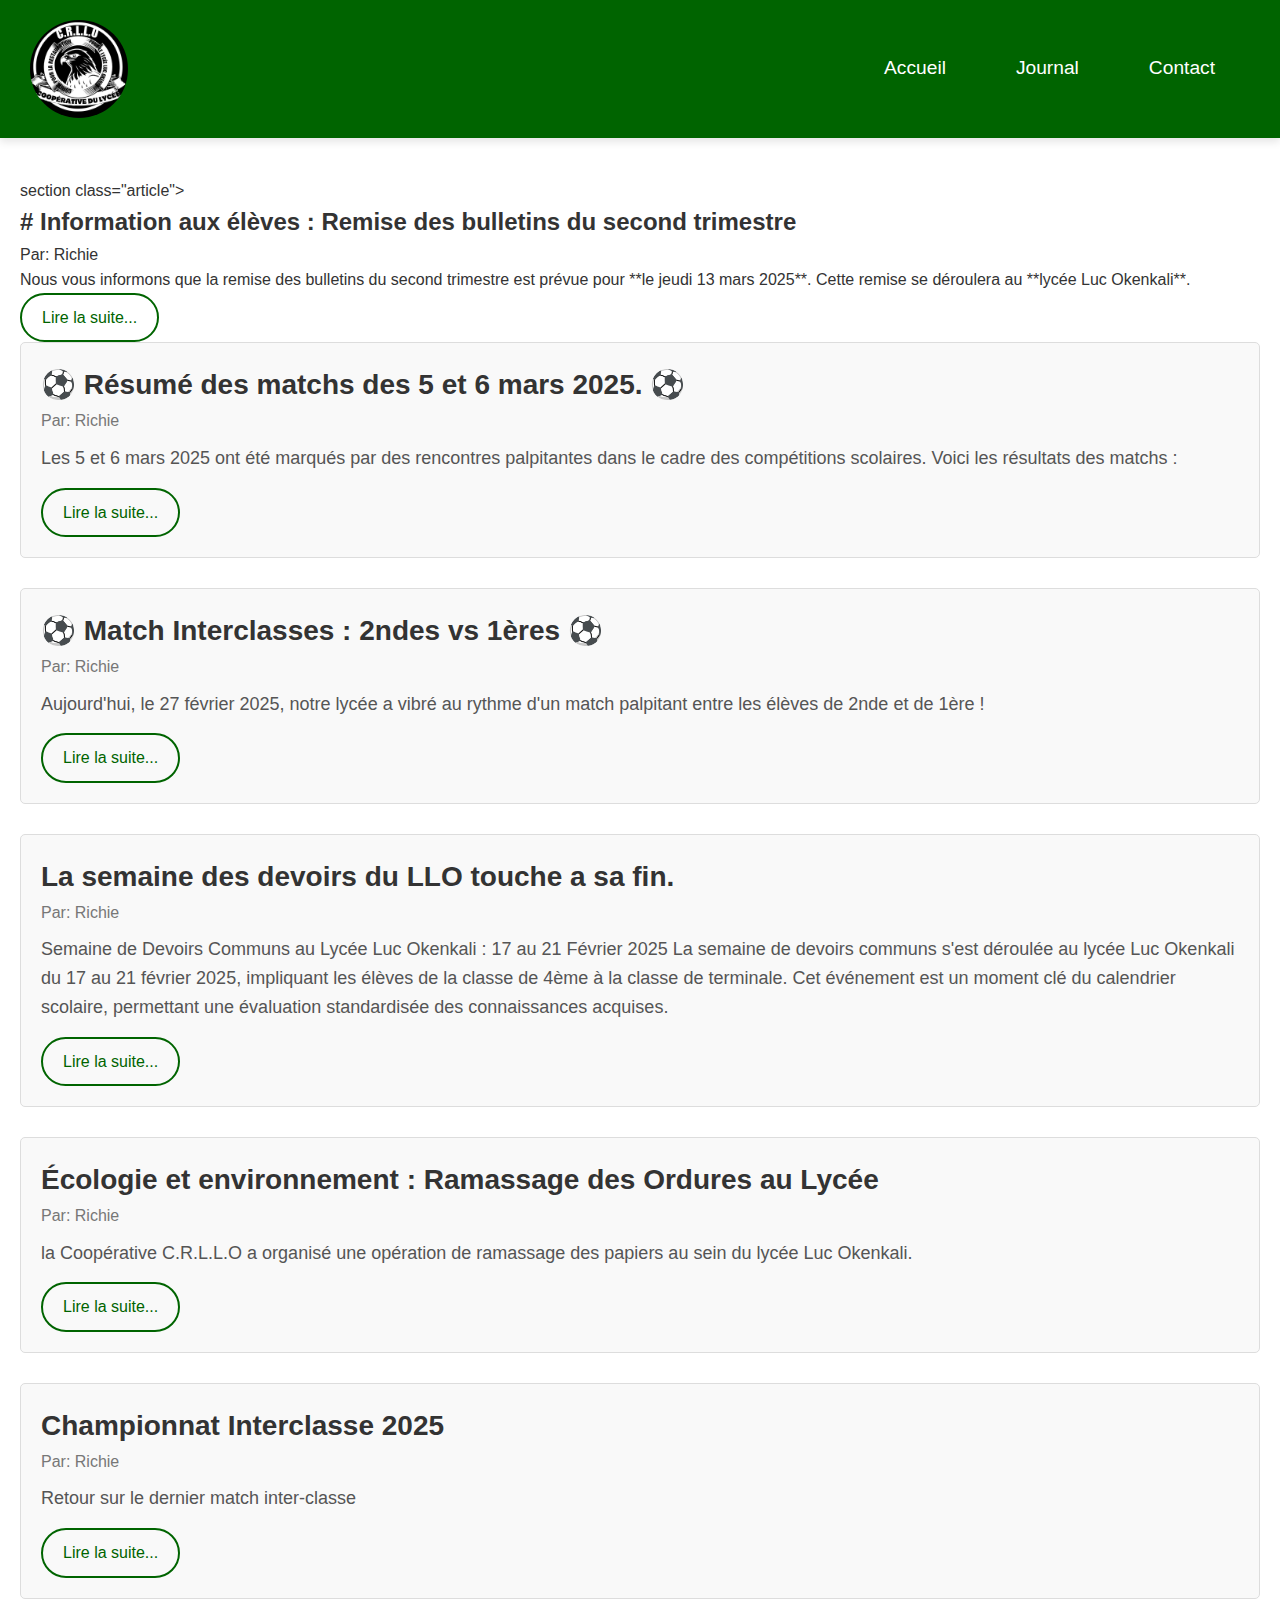
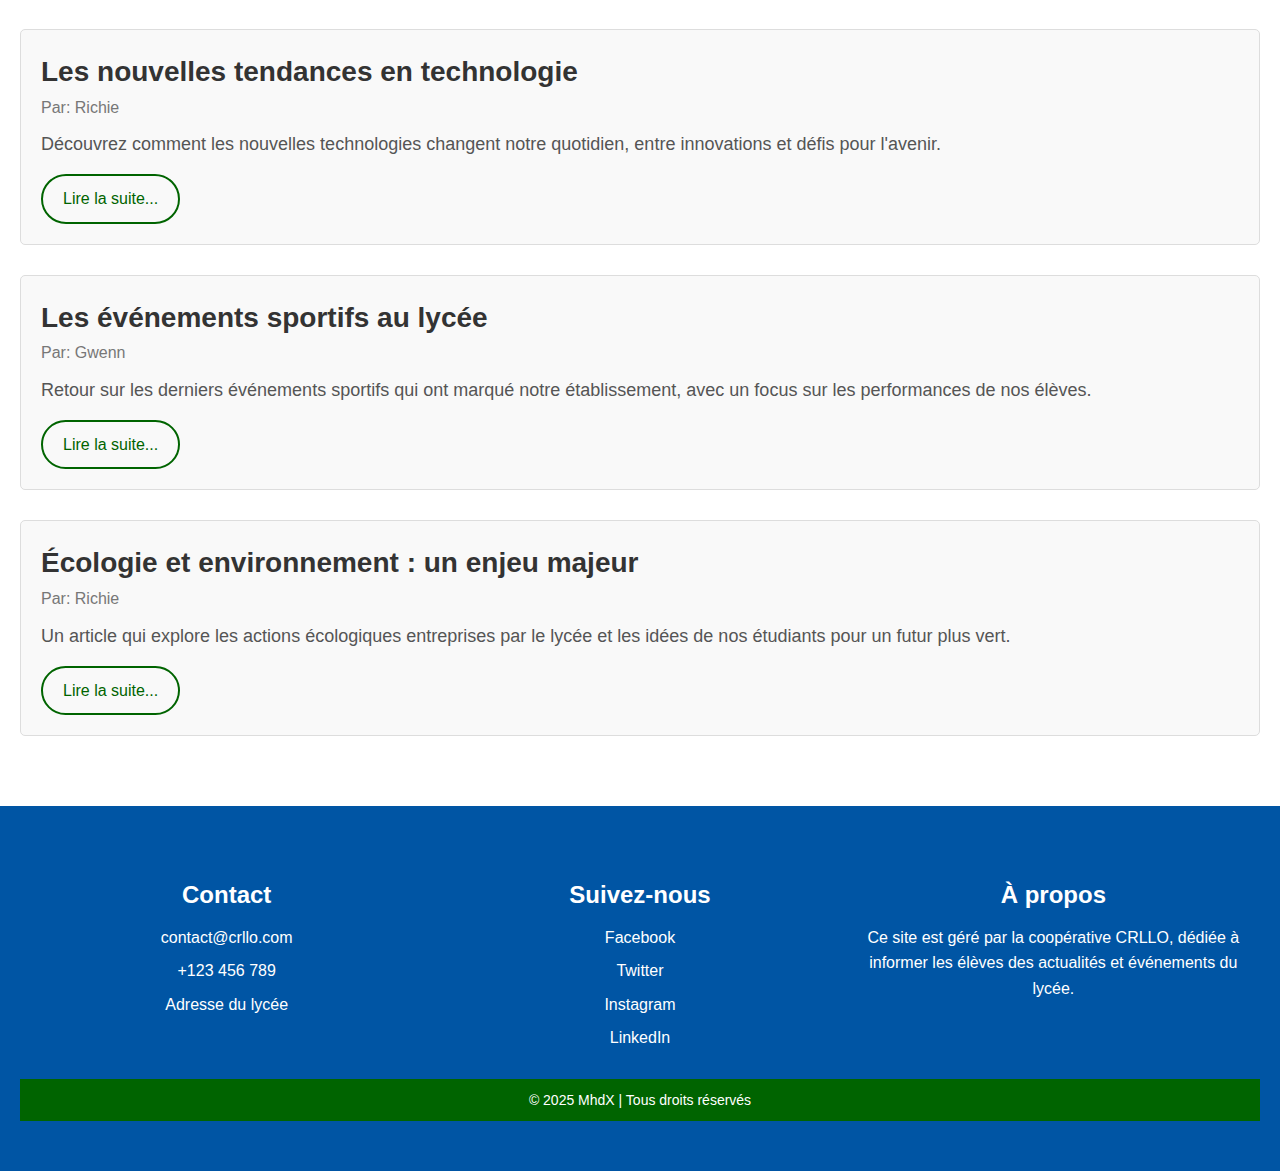
<file: artice/presentation.html>
<!DOCTYPE html>
<html lang="fr">
<head>
    <meta charset="UTF-8">
    <meta name="viewport" content="width=device-width, initial-scale=1.0">
    <title>Journal du Lycée</title>
    <style>
        
        * {
            margin: 0;
            padding: 0;
            box-sizing: border-box;
            font-family: 'Roboto', sans-serif;
        }

        body {
            background-color: #f1f1f1;
            color: #333;
            line-height: 1.6;
            scroll-behavior: smooth;
        }

        
        .logo1 {
            width: 8%;
            height: auto;
            border-radius: 50%;
        }

        
        .navbar {
            background-color: #006400; 
            overflow: hidden;
            display: flex;
            justify-content: space-between;
            align-items: center;
            padding: 20px 30px;
            position: relative;
            box-shadow: 0 4px 8px rgba(0, 0, 0, 0.1);
        }

        .navbar ul {
            list-style-type: none;
            display: flex;
            justify-content: center;
            padding: 0;
        }

        .navbar ul li {
            margin: 0 20px;
        }

        .navbar ul li a {
            color: white;
            text-decoration: none;
            font-size: 1.2em;
            padding: 10px 15px;
            display: block;
            border-radius: 5px;
            transition: background-color 0.3s;
        }

        .navbar ul li a:hover {
            background-color: #f7c600; 
        }

        .menu-icon {
            display: none;
            cursor: pointer;
            flex-direction: column;
            align-items: center;
            justify-content: space-between;
            width: 30px;
            height: 25px;
        }

        .menu-icon .bar {
            width: 30px;
            height: 5px;
            background-color: white;
            border-radius: 5px;
        }

        @media (max-width: 768px) {
            .logo1 {
                width: 20%;
            }

            .navbar ul {
                display: none;
                flex-direction: column;
                width: 100%;
                text-align: center;
                background-color: #006400; 
                padding-top: 20px;
            }

            .navbar ul li {
                margin: 10px 0;
            }

            .navbar ul li a {
                font-size: 1.2rem;
                padding: 10px;
            }

            .menu-icon {
                display: flex;
            }

            .navbar.open ul {
                display: flex;
            }
        }

        
        main {
            padding: 40px 20px;
            background-color: #ffffff;
        }

        .article {
            margin-bottom: 30px;
            padding: 20px;
            border: 1px solid #ddd;
            border-radius: 5px;
            background-color: #f9f9f9;
        }

        .article h2 {
            font-size: 28px;
            color: #333;
        }

        .article .author {
            font-size: 16px;
            color: #777;
            margin-bottom: 10px;
        }

        .article .excerpt {
            font-size: 18px;
            color: #555;
            margin-bottom: 15px;
        }

        .read-more {
            display: inline-block;
            font-size: 16px;
            color: #006400;
            text-decoration: none;
            padding: 10px 20px;
            border: 2px solid #006400;
            border-radius: 30px;
            transition: background-color 0.3s;
        }

        .read-more:hover {
            background-color: #006400;
            color: white;
        }

        
        .footer {
            background-color: #0055A4; 
            color: white;
            padding: 50px 20px;
            text-align: center;
        }

        .footer-container {
            display: flex;
            justify-content: space-around;
            flex-wrap: wrap;
        }

        .footer-section {
            flex: 1;
            min-width: 250px;
            padding: 20px;
        }

        .footer-section h3 {
            font-size: 24px;
            margin-bottom: 10px;
        }

        .footer-section ul {
            list-style: none;
        }

        .footer-section ul li {
            margin: 8px 0;
        }

        .footer-section a {
            text-decoration: none;
            color: white;
            font-size: 16px;
            transition: color 0.3s ease;
        }

        .footer-section a:hover {
            color: #f7c600; 
        }

        .footer-bottom {
            background-color: #006400; 
            padding: 10px;
        }

        .footer-bottom p {
            font-size: 14px;
        }

        /* Animations */
        @keyframes fadeIn {
            to {
                opacity: 1;
            }
        }
    </style>
</head>
<body>

    <header>
        <nav class="navbar">
            <img src="../img/logo.jpg" alt="crllologo" class="logo1">
            
            
            <div class="menu-icon" onclick="toggleMenu()">
                <span class="bar"></span>
                <span class="bar"></span>
                <span class="bar"></span>
            </div>
    
            
            <ul id="nav-links">
                <li><a href="../index.html">Accueil</a></li>
                <li><a href="../artice/presentation.html">Journal</a></li>
                <li><a href="../contact.html">Contact</a></li>
            </ul>
        </nav>
    </header>

    <main>
section class="article">
            <h2># Information aux élèves : Remise des bulletins du second trimestre
</h2>
            <p class="author">Par: Richie</p>
            <p class="excerpt">

Nous vous informons que la remise des bulletins du second trimestre est prévue pour **le jeudi 13 mars 2025**. Cette remise se déroulera au **lycée Luc Okenkali**. 
  </p>
            <a href="./article-9.html" class="read-more">Lire la suite...</a>
        </section>
        <section class="article">
            <h2>⚽️ Résumé des matchs des 5 et 6 mars 2025. ⚽️
</h2>
            <p class="author">Par: Richie</p>
            <p class="excerpt">

Les 5 et 6 mars 2025 ont été marqués par des rencontres palpitantes dans le cadre des compétitions scolaires. Voici les résultats des matchs :

  </p>
            <a href="./article-8.html" class="read-more">Lire la suite...</a>
        </section>
<section class="article">
            <h2>⚽️ Match Interclasses : 2ndes vs 1ères ⚽️
</h2>
            <p class="author">Par: Richie</p>
            <p class="excerpt">

Aujourd'hui, le 27 février 2025, notre lycée a vibré au rythme d'un match palpitant entre les élèves de 2nde et de 1ère ! 
  </p>
            <a href="./article-7.html" class="read-more">Lire la suite...</a>
        </section>
<section class="article">
            <h2> La semaine des devoirs du LLO touche a sa fin.
</h2>
            <p class="author">Par: Richie</p>
            <p class="excerpt"> Semaine de Devoirs Communs au Lycée Luc Okenkali : 17 au 21 Février 2025

La semaine de devoirs communs s'est déroulée au lycée Luc Okenkali du 17 au 21 février 2025, impliquant les élèves de la classe de 4ème à la classe de terminale. Cet événement est un moment clé du calendrier scolaire, permettant une évaluation standardisée des connaissances acquises.
  </p>
            <a href="./article-6.html" class="read-more">Lire la suite...</a>
        </section>

        <section class="article">
            <h2>Écologie et environnement : Ramassage des Ordures au Lycée</h2>
            <p class="author">Par: Richie</p>
            <p class="excerpt"> la Coopérative C.R.L.L.O a organisé une opération de ramassage des papiers au sein du lycée Luc Okenkali. </p>
            <a href="./article-5.html" class="read-more">Lire la suite...</a>
        </section>
        <section class="article">
    <h2>Championnat Interclasse 2025</h2>
    <p class="author">Par: Richie</p>
    <p class="excerpt">Retour sur le dernier match  inter-classe</p>
    <a href="./article-4.html" class="read-more">Lire la suite...</a>
</section>
        <section class="article">
            <h2>Les nouvelles tendances en technologie</h2>
            <p class="author">Par: Richie</p>
            <p class="excerpt">Découvrez comment les nouvelles technologies changent notre quotidien, entre innovations et défis pour l'avenir.</p>
            <a href="./article-1.html" class="read-more">Lire la suite...</a>
        </section>

        <section class="article">
            <h2>Les événements sportifs au lycée</h2>
            <p class="author">Par: Gwenn</p>
            <p class="excerpt">Retour sur les derniers événements sportifs qui ont marqué notre établissement, avec un focus sur les performances de nos élèves.</p>
            <a href="./article-2.html" class="read-more">Lire la suite...</a>
        </section>

        <section class="article">
            <h2>Écologie et environnement : un enjeu majeur</h2>
            <p class="author">Par: Richie</p>
            <p class="excerpt">Un article qui explore les actions écologiques entreprises par le lycée et les idées de nos étudiants pour un futur plus vert.</p>
            <a href="./article-3.html" class="read-more">Lire la suite...</a>
        </section>

         
    </main>

    <footer class="footer">
        <div class="footer-container">
            <div class="footer-section">
                <h3>Contact</h3>
                <ul>
                    <li><a href="mailto:contact@crllo.com">contact@crllo.com</a></li>
                    <li><a href="tel:+123456789">+123 456 789</a></li>
                    <li><a href="#">Adresse du lycée</a></li>
                </ul>
            </div>
            
            <div class="footer-section">
                <h3>Suivez-nous</h3>
                <ul class="social-links">
                    <li><a href="https://www.facebook.com" target="_blank">Facebook</a></li>
                    <li><a href="https://twitter.com" target="_blank">Twitter</a></li>
                    <li><a href="https://www.instagram.com" target="_blank">Instagram</a></li>
                    <li><a href="https://www.linkedin.com" target="_blank">LinkedIn</a></li>
                </ul>
            </div>
    
            <div class="footer-section">
                <h3>À propos</h3>
                <p>
                    Ce site est géré par la coopérative CRLLO, dédiée à informer les élèves des actualités et événements du lycée.
                </p>
            </div>
        </div>
        
        <div class="footer-bottom">
            <p>&copy; 2025 MhdX | Tous droits réservés</p>
        </div>
    </footer>

    <script>
        
        function toggleMenu() {
            const navbar = document.querySelector('.navbar');
            navbar.classList.toggle('open');
        }
    </script>
    
</body>
</html>
</file>
